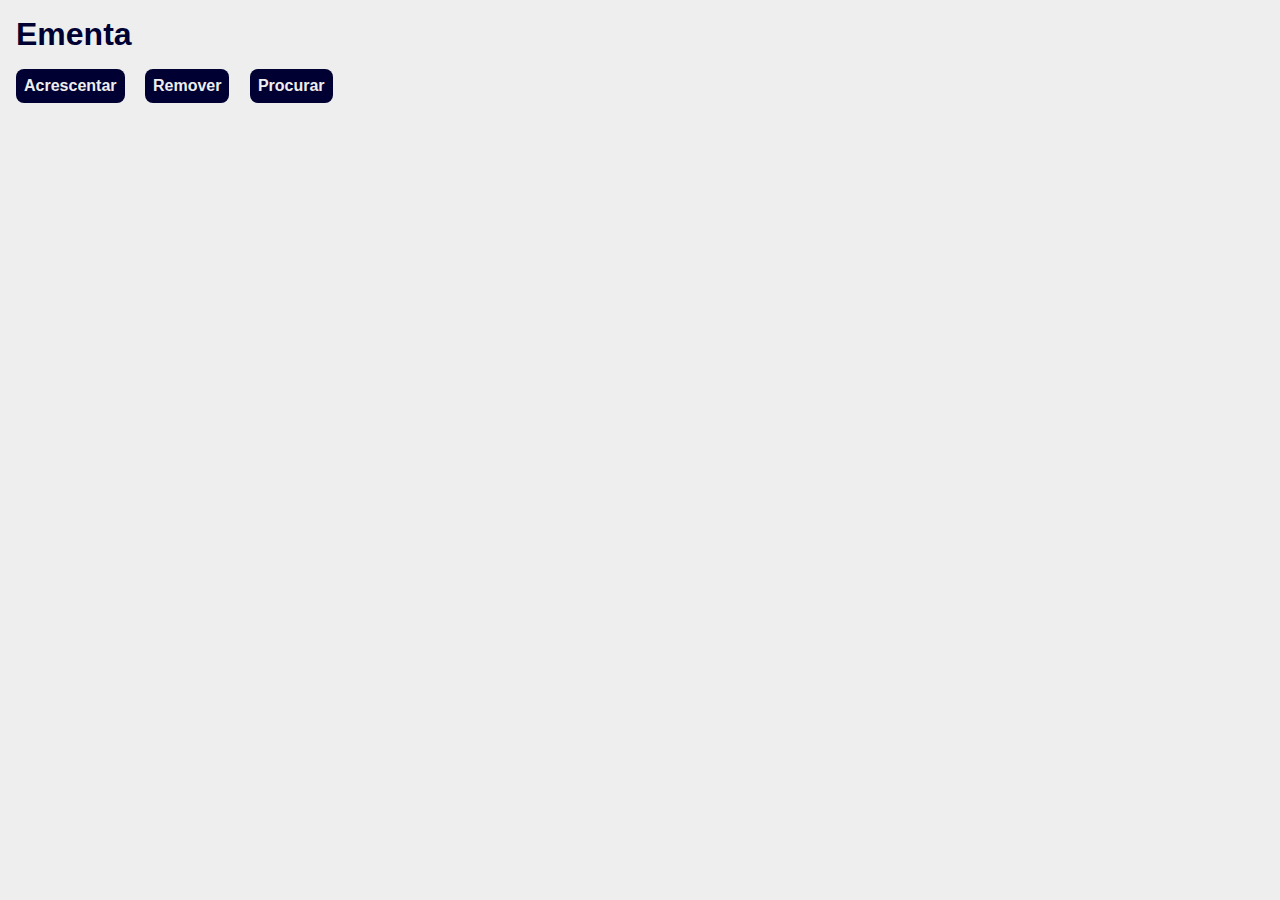
<file: Lab04/www/index.html>
﻿<!DOCTYPE html>
<html lang="pt">
    <head>
        <meta charset="UTF-8" />
        <meta name="viewport" content="width=device-width, initial-scale=1.0" />
        <title>Ementa</title>
        <script src="./scripts/lab04.js"></script>
        <link rel="stylesheet" href="./styles/styles.css" />
    </head>

    <body onload="Menu.show();">
        <h1>Ementa</h1>
        <nav>
            <a class="link" href="javascript: Menu.add();">Acrescentar</a>
            <a class="link" href="javascript: Menu.remove();">Remover</a>
            <a class="link" href="javascript: Menu.search();">Procurar</a>
        </nav>
        <div id="products"></div>
    </body>
</html>
</file>
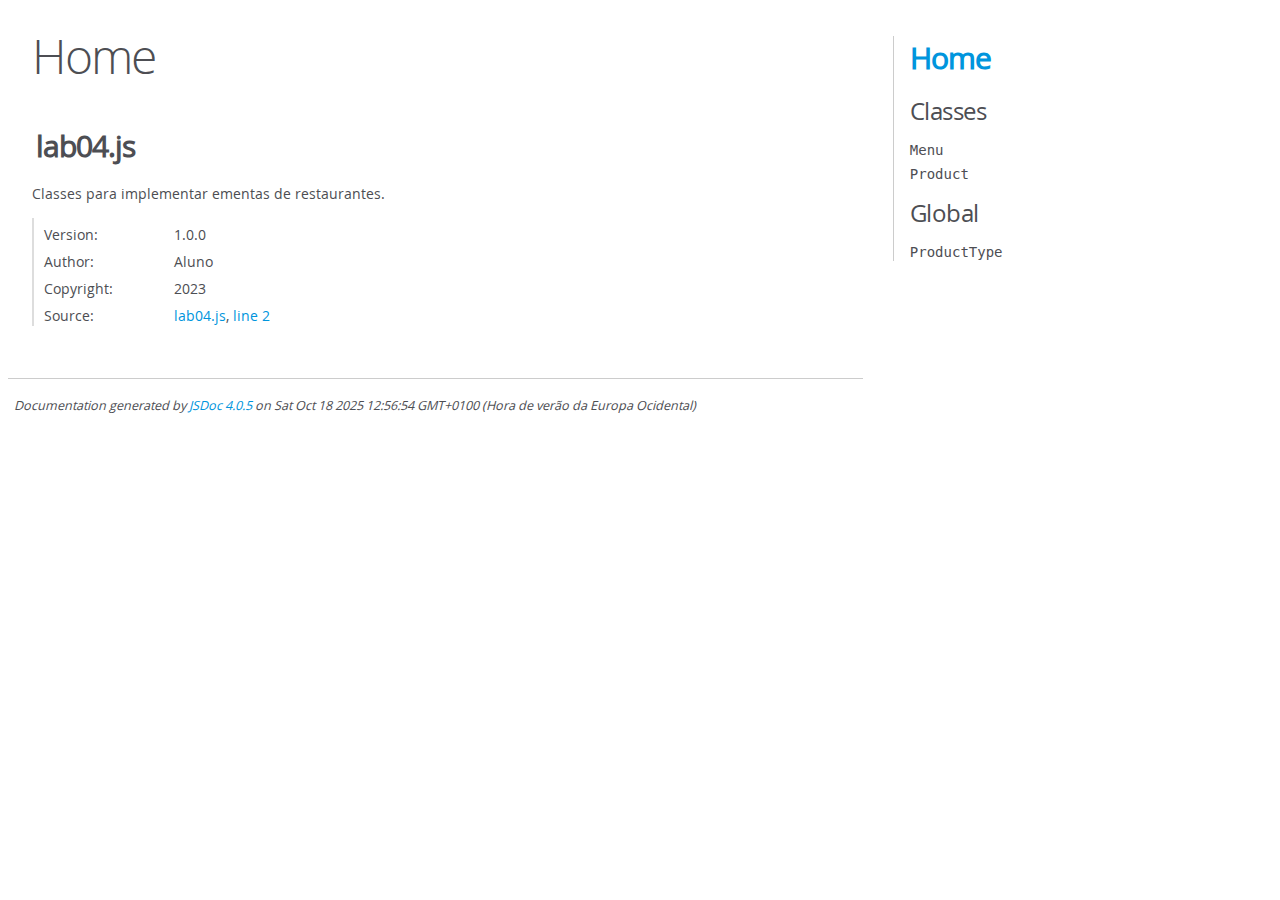
<file: Lab04/www/scripts/jsdoc/index.html>
<!DOCTYPE html>
<html lang="en">
<head>
    <meta charset="utf-8">
    <title>JSDoc: Home</title>

    <script src="scripts/prettify/prettify.js"> </script>
    <script src="scripts/prettify/lang-css.js"> </script>
    <!--[if lt IE 9]>
      <script src="//html5shiv.googlecode.com/svn/trunk/html5.js"></script>
    <![endif]-->
    <link type="text/css" rel="stylesheet" href="styles/prettify-tomorrow.css">
    <link type="text/css" rel="stylesheet" href="styles/jsdoc-default.css">
</head>

<body>

<div id="main">

    <h1 class="page-title">Home</h1>

    



    


    <h3> </h3>










    












<section>

<header>
    
        <h2>lab04.js</h2>
        
    
</header>

<article>
    <div class="container-overview">
    
        
            <div class="description">Classes para implementar ementas de restaurantes.</div>
        

        


<dl class="details">

    
    <dt class="tag-version">Version:</dt>
    <dd class="tag-version"><ul class="dummy"><li>1.0.0</li></ul></dd>
    

    

    

    

    

    

    

    

    
    <dt class="tag-author">Author:</dt>
    <dd class="tag-author">
        <ul>
            <li>Aluno</li>
        </ul>
    </dd>
    

    
    <dt class="tag-copyright">Copyright:</dt>
    <dd class="tag-copyright"><ul class="dummy"><li>2023</li></ul></dd>
    

    

    

    
    <dt class="tag-source">Source:</dt>
    <dd class="tag-source"><ul class="dummy"><li>
        <a href="lab04.js.html">lab04.js</a>, <a href="lab04.js.html#line2">line 2</a>
    </li></ul></dd>
    

    

    

    
</dl>


        
    
    </div>

    

    

    

    

    

    

    

    

    

    
</article>

</section>




</div>

<nav>
    <h2><a href="index.html">Home</a></h2><h3>Classes</h3><ul><li><a href="Menu.html">Menu</a></li><li><a href="Product.html">Product</a></li></ul><h3>Global</h3><ul><li><a href="global.html#ProductType">ProductType</a></li></ul>
</nav>

<br class="clear">

<footer>
    Documentation generated by <a href="https://github.com/jsdoc/jsdoc">JSDoc 4.0.5</a> on Sat Oct 18 2025 12:56:54 GMT+0100 (Hora de verão da Europa Ocidental)
</footer>

<script> prettyPrint(); </script>
<script src="scripts/linenumber.js"> </script>
</body>
</html>
</file>
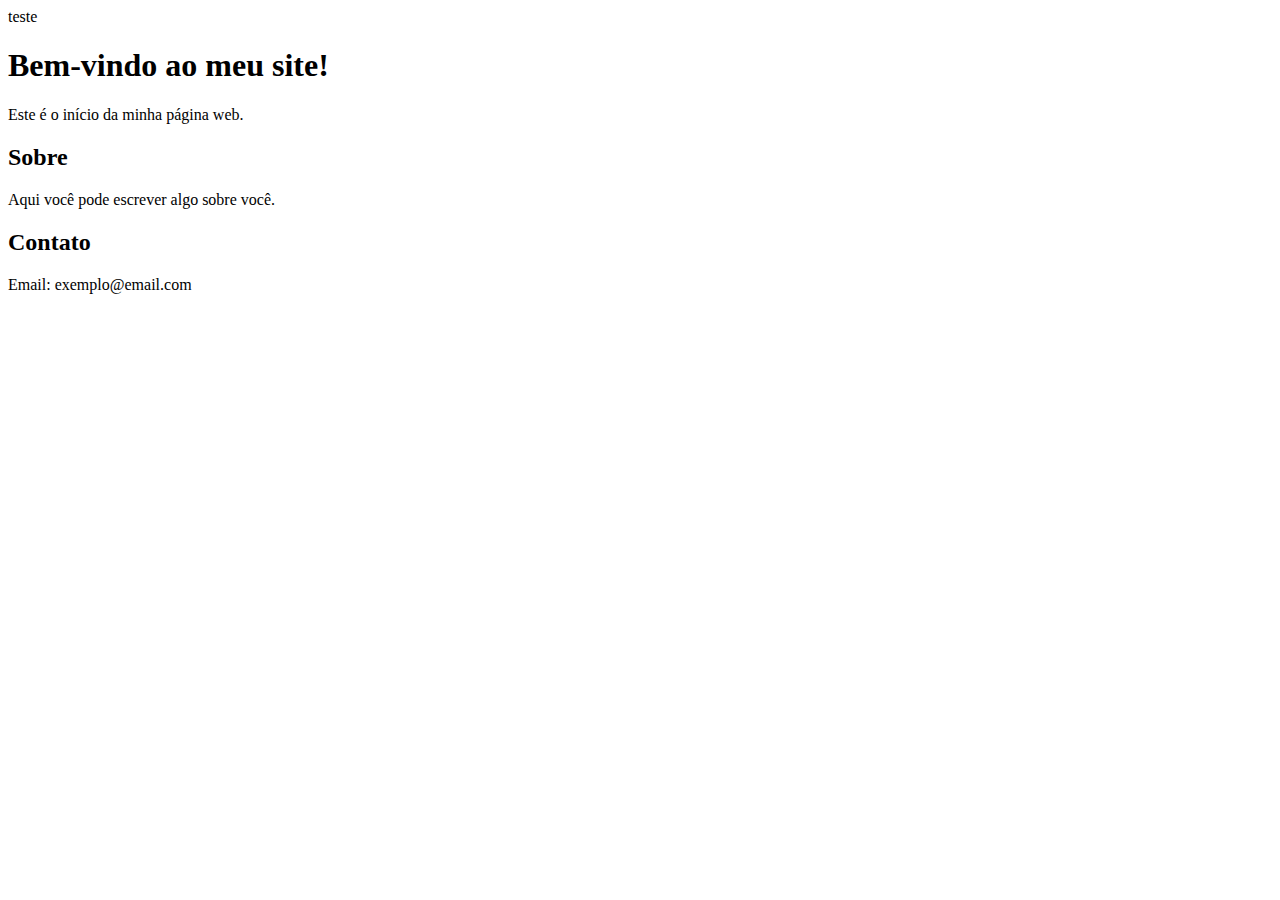
<file: Flores/main.html>
<!DOCTYPE html>
<html lang="pt-BR">
<head>
    <meta charset="UTF-8">
    <title>Flores</title>
    <header>teste</header>
</head>
<body>
    <h1>Bem-vindo ao meu site!</h1>
    <p>Este é o início da minha página web.</p>

    <h2>Sobre</h2>
    <p>Aqui você pode escrever algo sobre você.</p>

    <h2>Contato</h2>
    <p>Email: exemplo@email.com</p>
</body>
</html>
</file>
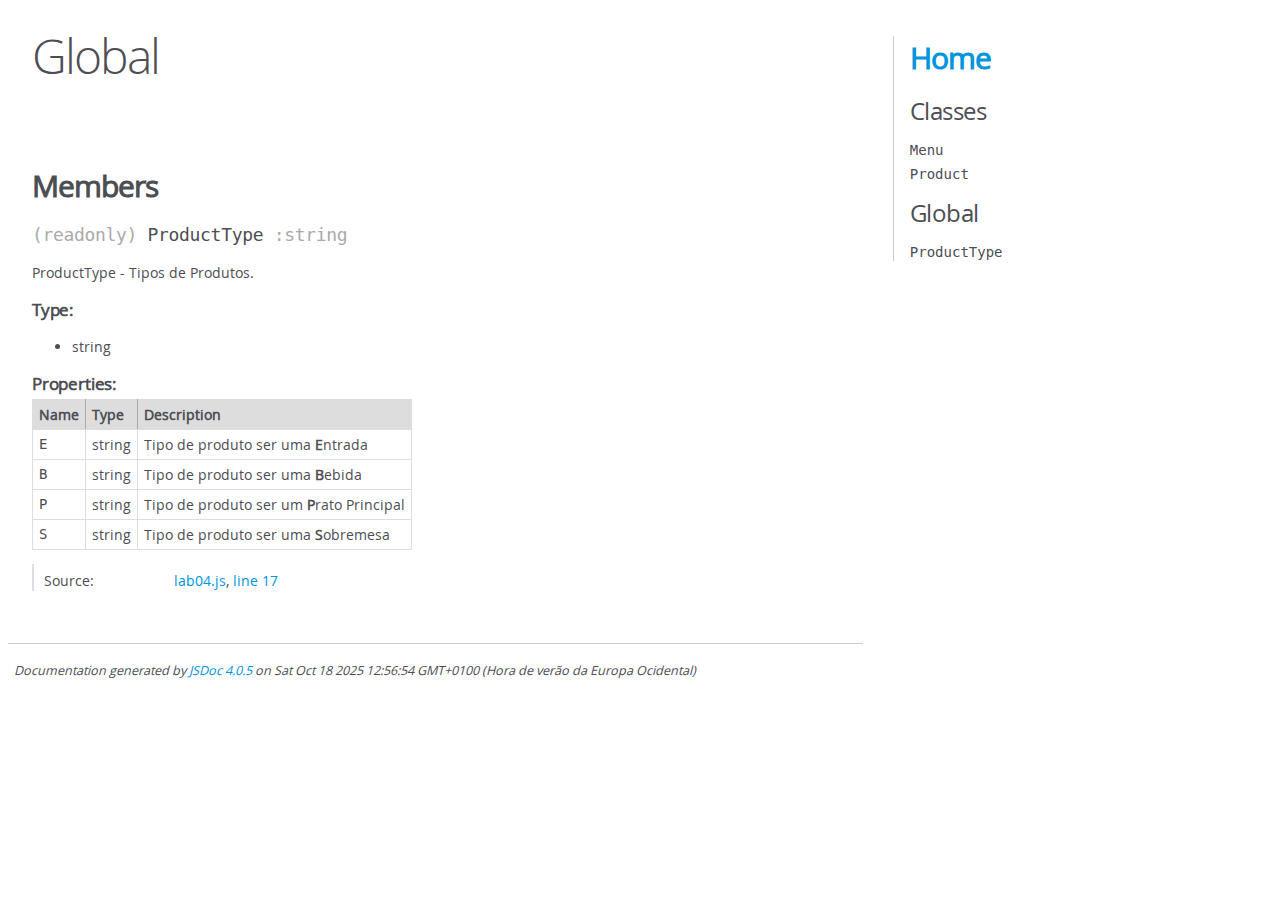
<file: Lab04/www/scripts/jsdoc/global.html>
<!DOCTYPE html>
<html lang="en">
<head>
    <meta charset="utf-8">
    <title>JSDoc: Global</title>

    <script src="scripts/prettify/prettify.js"> </script>
    <script src="scripts/prettify/lang-css.js"> </script>
    <!--[if lt IE 9]>
      <script src="//html5shiv.googlecode.com/svn/trunk/html5.js"></script>
    <![endif]-->
    <link type="text/css" rel="stylesheet" href="styles/prettify-tomorrow.css">
    <link type="text/css" rel="stylesheet" href="styles/jsdoc-default.css">
</head>

<body>

<div id="main">

    <h1 class="page-title">Global</h1>

    




<section>

<header>
    
        <h2></h2>
        
    
</header>

<article>
    <div class="container-overview">
    
        

        


<dl class="details">

    

    

    

    

    

    

    

    

    

    

    

    

    

    

    

    
</dl>


        
    
    </div>

    

    

    

    

    

    

    
        <h3 class="subsection-title">Members</h3>

        
            
<h4 class="name" id="ProductType"><span class="type-signature">(readonly) </span>ProductType<span class="type-signature"> :string</span></h4>




<div class="description">
    ProductType - Tipos de Produtos.
</div>



    <h5>Type:</h5>
    <ul>
        <li>
            
<span class="param-type">string</span>


        </li>
    </ul>





    <h5 class="subsection-title">Properties:</h5>

    

<table class="props">
    <thead>
    <tr>
        
        <th>Name</th>
        

        <th>Type</th>

        

        

        <th class="last">Description</th>
    </tr>
    </thead>

    <tbody>
    

        <tr>
            
                <td class="name"><code>E</code></td>
            

            <td class="type">
            
                
<span class="param-type">string</span>


            
            </td>

            

            

            <td class="description last">Tipo de produto ser uma <b>E</b>ntrada</td>
        </tr>

    

        <tr>
            
                <td class="name"><code>B</code></td>
            

            <td class="type">
            
                
<span class="param-type">string</span>


            
            </td>

            

            

            <td class="description last">Tipo de produto ser uma <b>B</b>ebida</td>
        </tr>

    

        <tr>
            
                <td class="name"><code>P</code></td>
            

            <td class="type">
            
                
<span class="param-type">string</span>


            
            </td>

            

            

            <td class="description last">Tipo de produto ser um <b>P</b>rato Principal</td>
        </tr>

    

        <tr>
            
                <td class="name"><code>S</code></td>
            

            <td class="type">
            
                
<span class="param-type">string</span>


            
            </td>

            

            

            <td class="description last">Tipo de produto ser uma <b>S</b>obremesa</td>
        </tr>

    
    </tbody>
</table>




<dl class="details">

    

    

    

    

    

    

    

    

    

    

    

    

    
    <dt class="tag-source">Source:</dt>
    <dd class="tag-source"><ul class="dummy"><li>
        <a href="lab04.js.html">lab04.js</a>, <a href="lab04.js.html#line17">line 17</a>
    </li></ul></dd>
    

    

    

    
</dl>






        
    

    

    

    
</article>

</section>




</div>

<nav>
    <h2><a href="index.html">Home</a></h2><h3>Classes</h3><ul><li><a href="Menu.html">Menu</a></li><li><a href="Product.html">Product</a></li></ul><h3>Global</h3><ul><li><a href="global.html#ProductType">ProductType</a></li></ul>
</nav>

<br class="clear">

<footer>
    Documentation generated by <a href="https://github.com/jsdoc/jsdoc">JSDoc 4.0.5</a> on Sat Oct 18 2025 12:56:54 GMT+0100 (Hora de verão da Europa Ocidental)
</footer>

<script> prettyPrint(); </script>
<script src="scripts/linenumber.js"> </script>
</body>
</html>
</file>
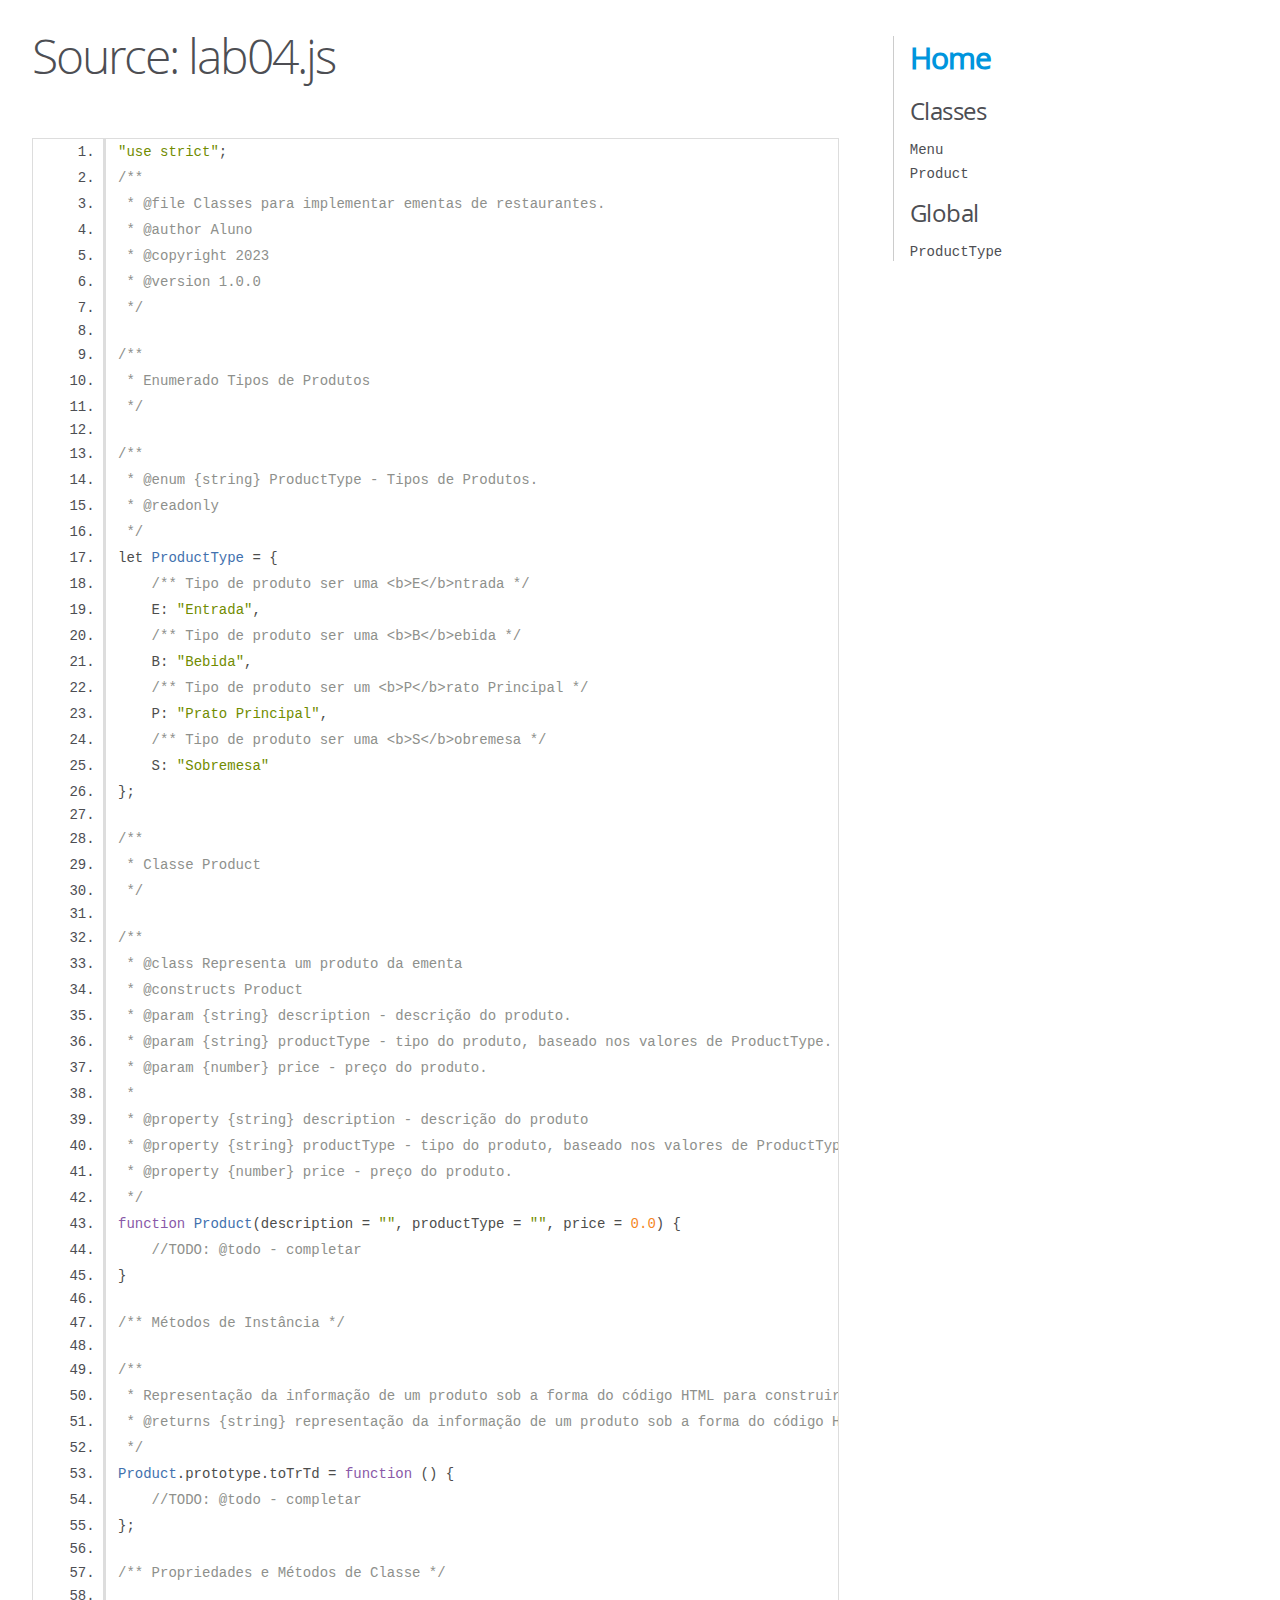
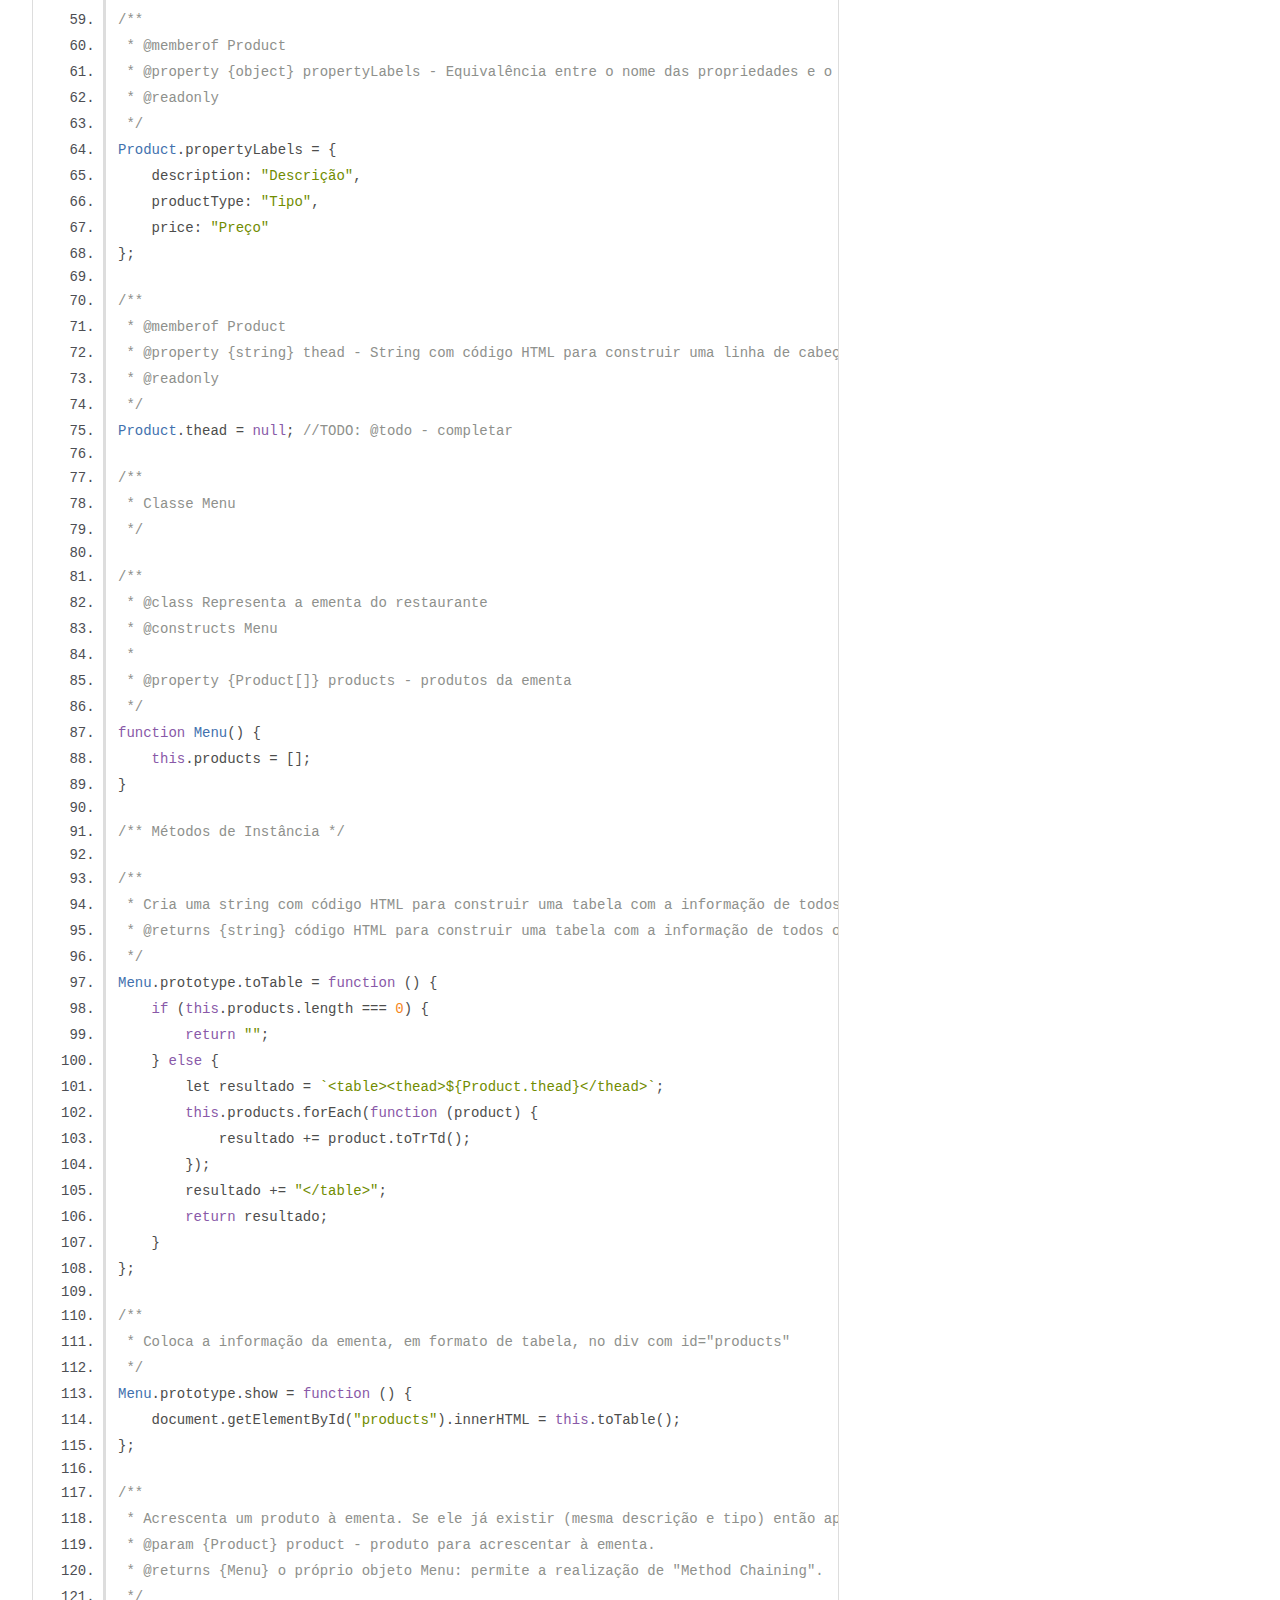
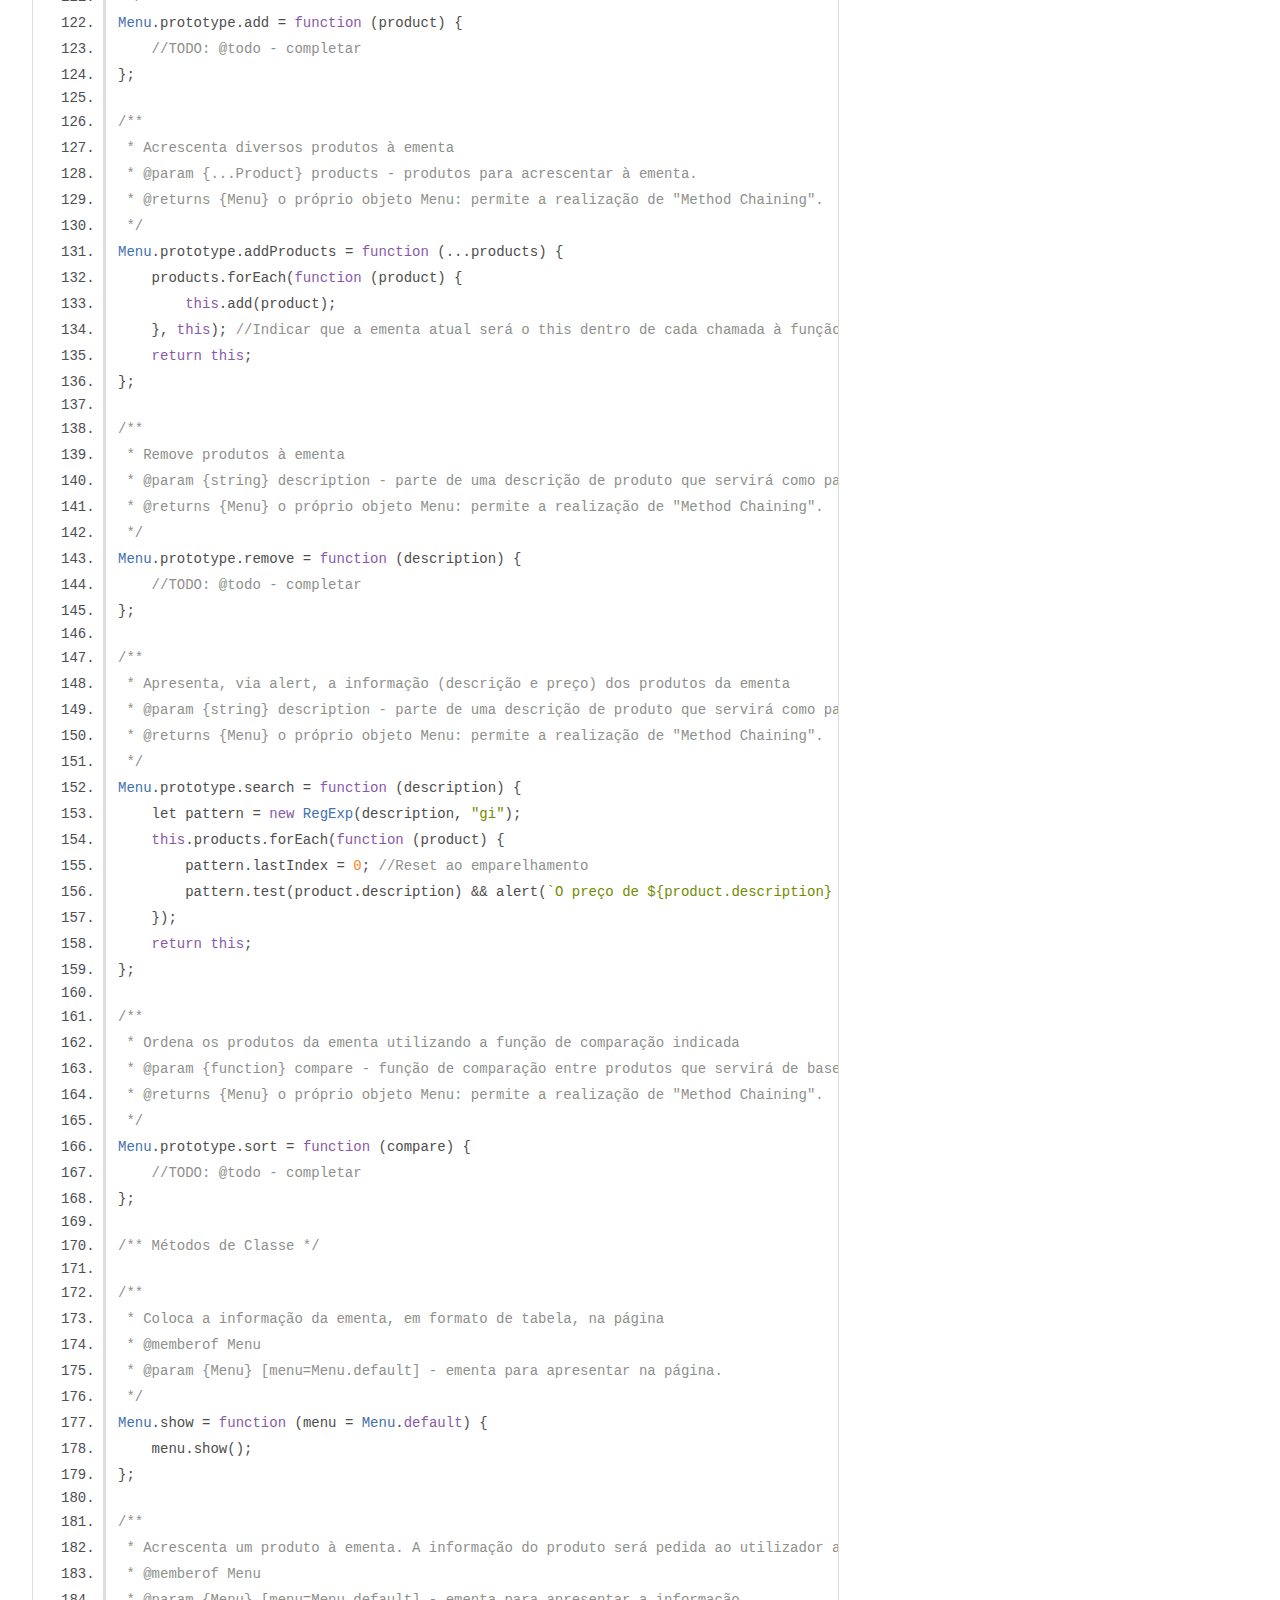
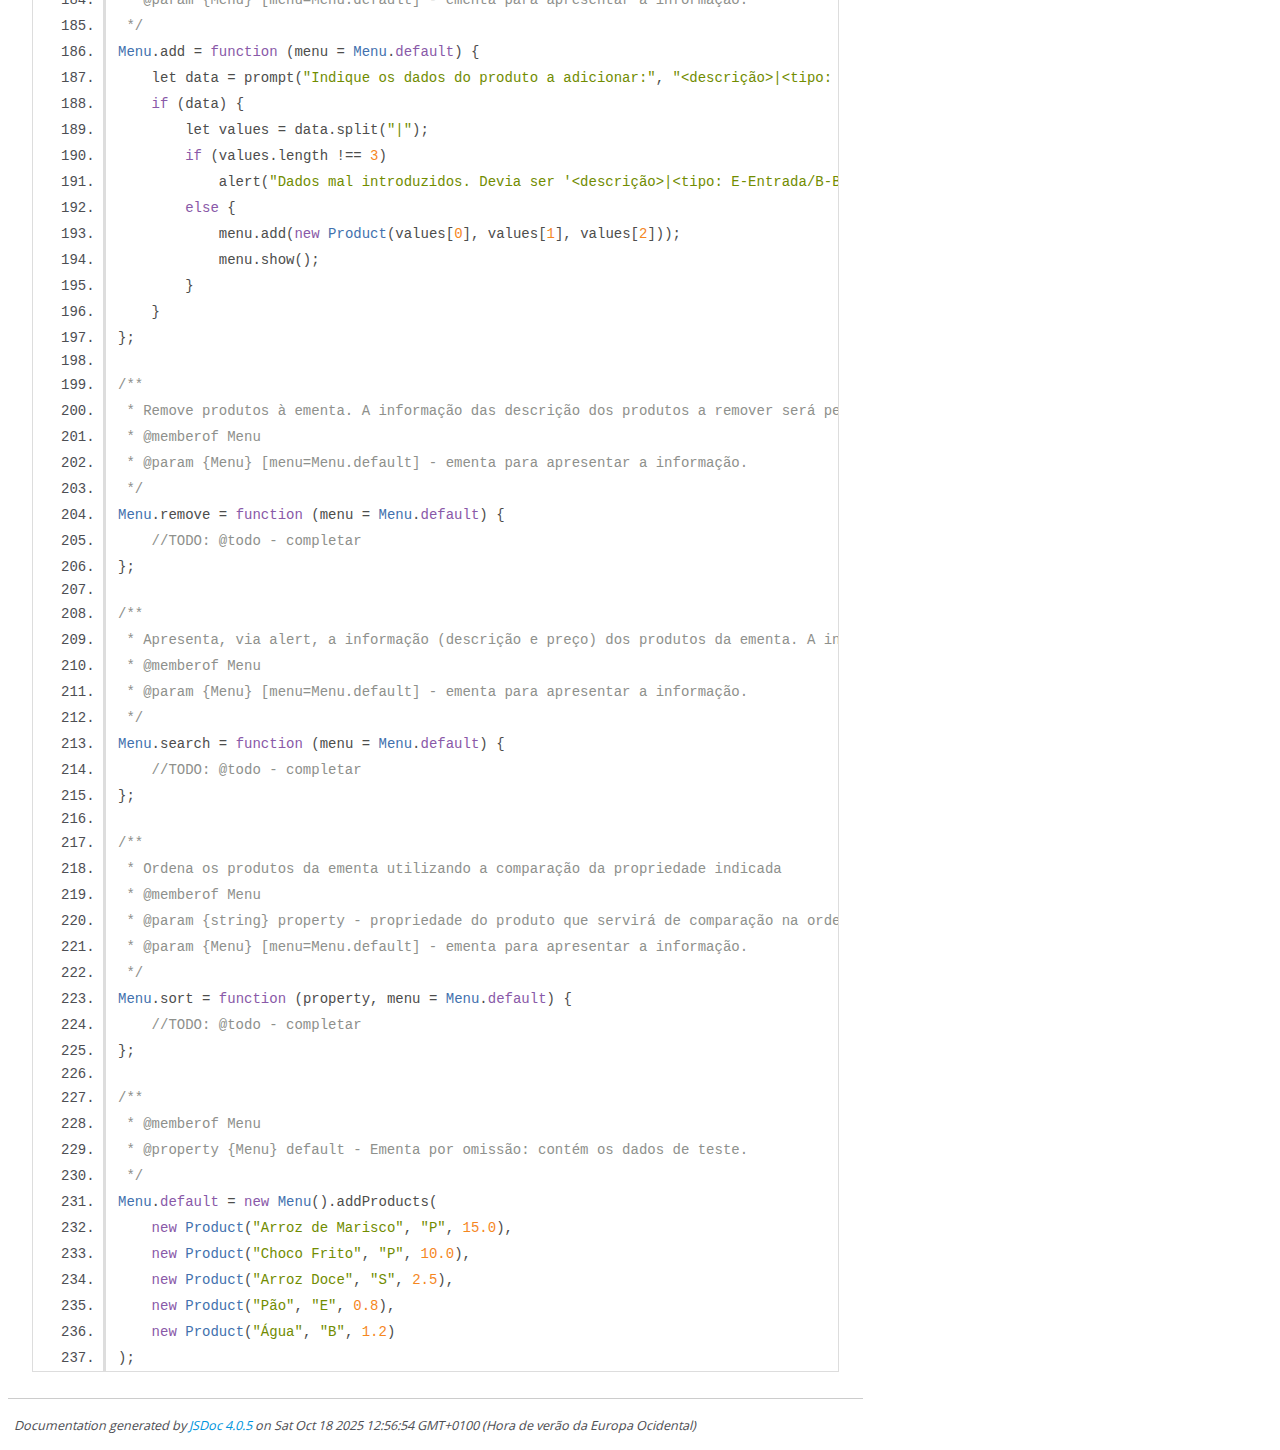
<file: Lab04/www/scripts/jsdoc/lab04.js.html>
<!DOCTYPE html>
<html lang="en">
<head>
    <meta charset="utf-8">
    <title>JSDoc: Source: lab04.js</title>

    <script src="scripts/prettify/prettify.js"> </script>
    <script src="scripts/prettify/lang-css.js"> </script>
    <!--[if lt IE 9]>
      <script src="//html5shiv.googlecode.com/svn/trunk/html5.js"></script>
    <![endif]-->
    <link type="text/css" rel="stylesheet" href="styles/prettify-tomorrow.css">
    <link type="text/css" rel="stylesheet" href="styles/jsdoc-default.css">
</head>

<body>

<div id="main">

    <h1 class="page-title">Source: lab04.js</h1>

    



    
    <section>
        <article>
            <pre class="prettyprint source linenums"><code>﻿"use strict";
/**
 * @file Classes para implementar ementas de restaurantes.
 * @author Aluno
 * @copyright 2023
 * @version 1.0.0
 */

/**
 * Enumerado Tipos de Produtos
 */

/**
 * @enum {string} ProductType - Tipos de Produtos.
 * @readonly
 */
let ProductType = {
    /** Tipo de produto ser uma &lt;b>E&lt;/b>ntrada */
    E: "Entrada",
    /** Tipo de produto ser uma &lt;b>B&lt;/b>ebida */
    B: "Bebida",
    /** Tipo de produto ser um &lt;b>P&lt;/b>rato Principal */
    P: "Prato Principal",
    /** Tipo de produto ser uma &lt;b>S&lt;/b>obremesa */
    S: "Sobremesa"
};

/**
 * Classe Product
 */

/**
 * @class Representa um produto da ementa
 * @constructs Product
 * @param {string} description - descrição do produto.
 * @param {string} productType - tipo do produto, baseado nos valores de ProductType.
 * @param {number} price - preço do produto.
 *
 * @property {string} description - descrição do produto
 * @property {string} productType - tipo do produto, baseado nos valores de ProductType.
 * @property {number} price - preço do produto.
 */
function Product(description = "", productType = "", price = 0.0) {
    //TODO: @todo - completar
}

/** Métodos de Instância */

/**
 * Representação da informação de um produto sob a forma do código HTML para construir uma linha de tabela
 * @returns {string} representação da informação de um produto sob a forma do código HTML para construir uma linha de tabela.
 */
Product.prototype.toTrTd = function () {
    //TODO: @todo - completar
};

/** Propriedades e Métodos de Classe */

/**
 * @memberof Product
 * @property {object} propertyLabels - Equivalência entre o nome das propriedades e o descritivo em português
 * @readonly
 */
Product.propertyLabels = {
    description: "Descrição",
    productType: "Tipo",
    price: "Preço"
};

/**
 * @memberof Product
 * @property {string} thead - String com código HTML para construir uma linha de cabeçalho de tabela com a informação dos produtos (será acedida como "propriedade de classe").
 * @readonly
 */
Product.thead = null; //TODO: @todo - completar

/**
 * Classe Menu
 */

/**
 * @class Representa a ementa do restaurante
 * @constructs Menu
 *
 * @property {Product[]} products - produtos da ementa
 */
function Menu() {
    this.products = [];
}

/** Métodos de Instância */

/**
 * Cria uma string com código HTML para construir uma tabela com a informação de todos os produtos
 * @returns {string} código HTML para construir uma tabela com a informação de todos os produtos da ementa.
 */
Menu.prototype.toTable = function () {
    if (this.products.length === 0) {
        return "";
    } else {
        let resultado = `&lt;table>&lt;thead>${Product.thead}&lt;/thead>`;
        this.products.forEach(function (product) {
            resultado += product.toTrTd();
        });
        resultado += "&lt;/table>";
        return resultado;
    }
};

/**
 * Coloca a informação da ementa, em formato de tabela, no div com id="products"
 */
Menu.prototype.show = function () {
    document.getElementById("products").innerHTML = this.toTable();
};

/**
 * Acrescenta um produto à ementa. Se ele já existir (mesma descrição e tipo) então apenas atualiza o seu preço
 * @param {Product} product - produto para acrescentar à ementa.
 * @returns {Menu} o próprio objeto Menu: permite a realização de "Method Chaining".
 */
Menu.prototype.add = function (product) {
    //TODO: @todo - completar
};

/**
 * Acrescenta diversos produtos à ementa
 * @param {...Product} products - produtos para acrescentar à ementa.
 * @returns {Menu} o próprio objeto Menu: permite a realização de "Method Chaining".
 */
Menu.prototype.addProducts = function (...products) {
    products.forEach(function (product) {
        this.add(product);
    }, this); //Indicar que a ementa atual será o this dentro de cada chamada à função anterior
    return this;
};

/**
 * Remove produtos à ementa
 * @param {string} description - parte de uma descrição de produto que servirá como padrão para selecionar os produtos a remover.
 * @returns {Menu} o próprio objeto Menu: permite a realização de "Method Chaining".
 */
Menu.prototype.remove = function (description) {
    //TODO: @todo - completar
};

/**
 * Apresenta, via alert, a informação (descrição e preço) dos produtos da ementa
 * @param {string} description - parte de uma descrição de produto que servirá como padrão para selecionar os produtos a apresentar.
 * @returns {Menu} o próprio objeto Menu: permite a realização de "Method Chaining".
 */
Menu.prototype.search = function (description) {
    let pattern = new RegExp(description, "gi");
    this.products.forEach(function (product) {
        pattern.lastIndex = 0; //Reset ao emparelhamento
        pattern.test(product.description) &amp;&amp; alert(`O preço de ${product.description} é ${product.price}€`);
    });
    return this;
};

/**
 * Ordena os produtos da ementa utilizando a função de comparação indicada
 * @param {function} compare - função de comparação entre produtos que servirá de base para a ordenação.
 * @returns {Menu} o próprio objeto Menu: permite a realização de "Method Chaining".
 */
Menu.prototype.sort = function (compare) {
    //TODO: @todo - completar
};

/** Métodos de Classe */

/**
 * Coloca a informação da ementa, em formato de tabela, na página
 * @memberof Menu
 * @param {Menu} [menu=Menu.default] - ementa para apresentar na página.
 */
Menu.show = function (menu = Menu.default) {
    menu.show();
};

/**
 * Acrescenta um produto à ementa. A informação do produto será pedida ao utilizador através de "prompt"
 * @memberof Menu
 * @param {Menu} [menu=Menu.default] - ementa para apresentar a informação.
 */
Menu.add = function (menu = Menu.default) {
    let data = prompt("Indique os dados do produto a adicionar:", "&lt;descrição>|&lt;tipo: E-Entrada/B-Bebida/P-Product Principal/S-Sobremesa>|&lt;preço>");
    if (data) {
        let values = data.split("|");
        if (values.length !== 3)
            alert("Dados mal introduzidos. Devia ser '&lt;descrição>|&lt;tipo: E-Entrada/B-Bebida/P-Prato Principal/S-Sobremesa>|&lt;preço>'!");
        else {
            menu.add(new Product(values[0], values[1], values[2]));
            menu.show();
        }
    }
};

/**
 * Remove produtos à ementa. A informação das descrição dos produtos a remover será pedida ao utilizador através de "prompt"
 * @memberof Menu
 * @param {Menu} [menu=Menu.default] - ementa para apresentar a informação.
 */
Menu.remove = function (menu = Menu.default) {
    //TODO: @todo - completar
};

/**
 * Apresenta, via alert, a informação (descrição e preço) dos produtos da ementa. A informação das descrições dos produtos a apresentar será pedida ao utilizador através de "prompt"
 * @memberof Menu
 * @param {Menu} [menu=Menu.default] - ementa para apresentar a informação.
 */
Menu.search = function (menu = Menu.default) {
    //TODO: @todo - completar
};

/**
 * Ordena os produtos da ementa utilizando a comparação da propriedade indicada
 * @memberof Menu
 * @param {string} property - propriedade do produto que servirá de comparação na ordenação.
 * @param {Menu} [menu=Menu.default] - ementa para apresentar a informação.
 */
Menu.sort = function (property, menu = Menu.default) {
    //TODO: @todo - completar
};

/**
 * @memberof Menu
 * @property {Menu} default - Ementa por omissão: contém os dados de teste.
 */
Menu.default = new Menu().addProducts(
    new Product("Arroz de Marisco", "P", 15.0),
    new Product("Choco Frito", "P", 10.0),
    new Product("Arroz Doce", "S", 2.5),
    new Product("Pão", "E", 0.8),
    new Product("Água", "B", 1.2)
);
</code></pre>
        </article>
    </section>




</div>

<nav>
    <h2><a href="index.html">Home</a></h2><h3>Classes</h3><ul><li><a href="Menu.html">Menu</a></li><li><a href="Product.html">Product</a></li></ul><h3>Global</h3><ul><li><a href="global.html#ProductType">ProductType</a></li></ul>
</nav>

<br class="clear">

<footer>
    Documentation generated by <a href="https://github.com/jsdoc/jsdoc">JSDoc 4.0.5</a> on Sat Oct 18 2025 12:56:54 GMT+0100 (Hora de verão da Europa Ocidental)
</footer>

<script> prettyPrint(); </script>
<script src="scripts/linenumber.js"> </script>
</body>
</html>
</file>
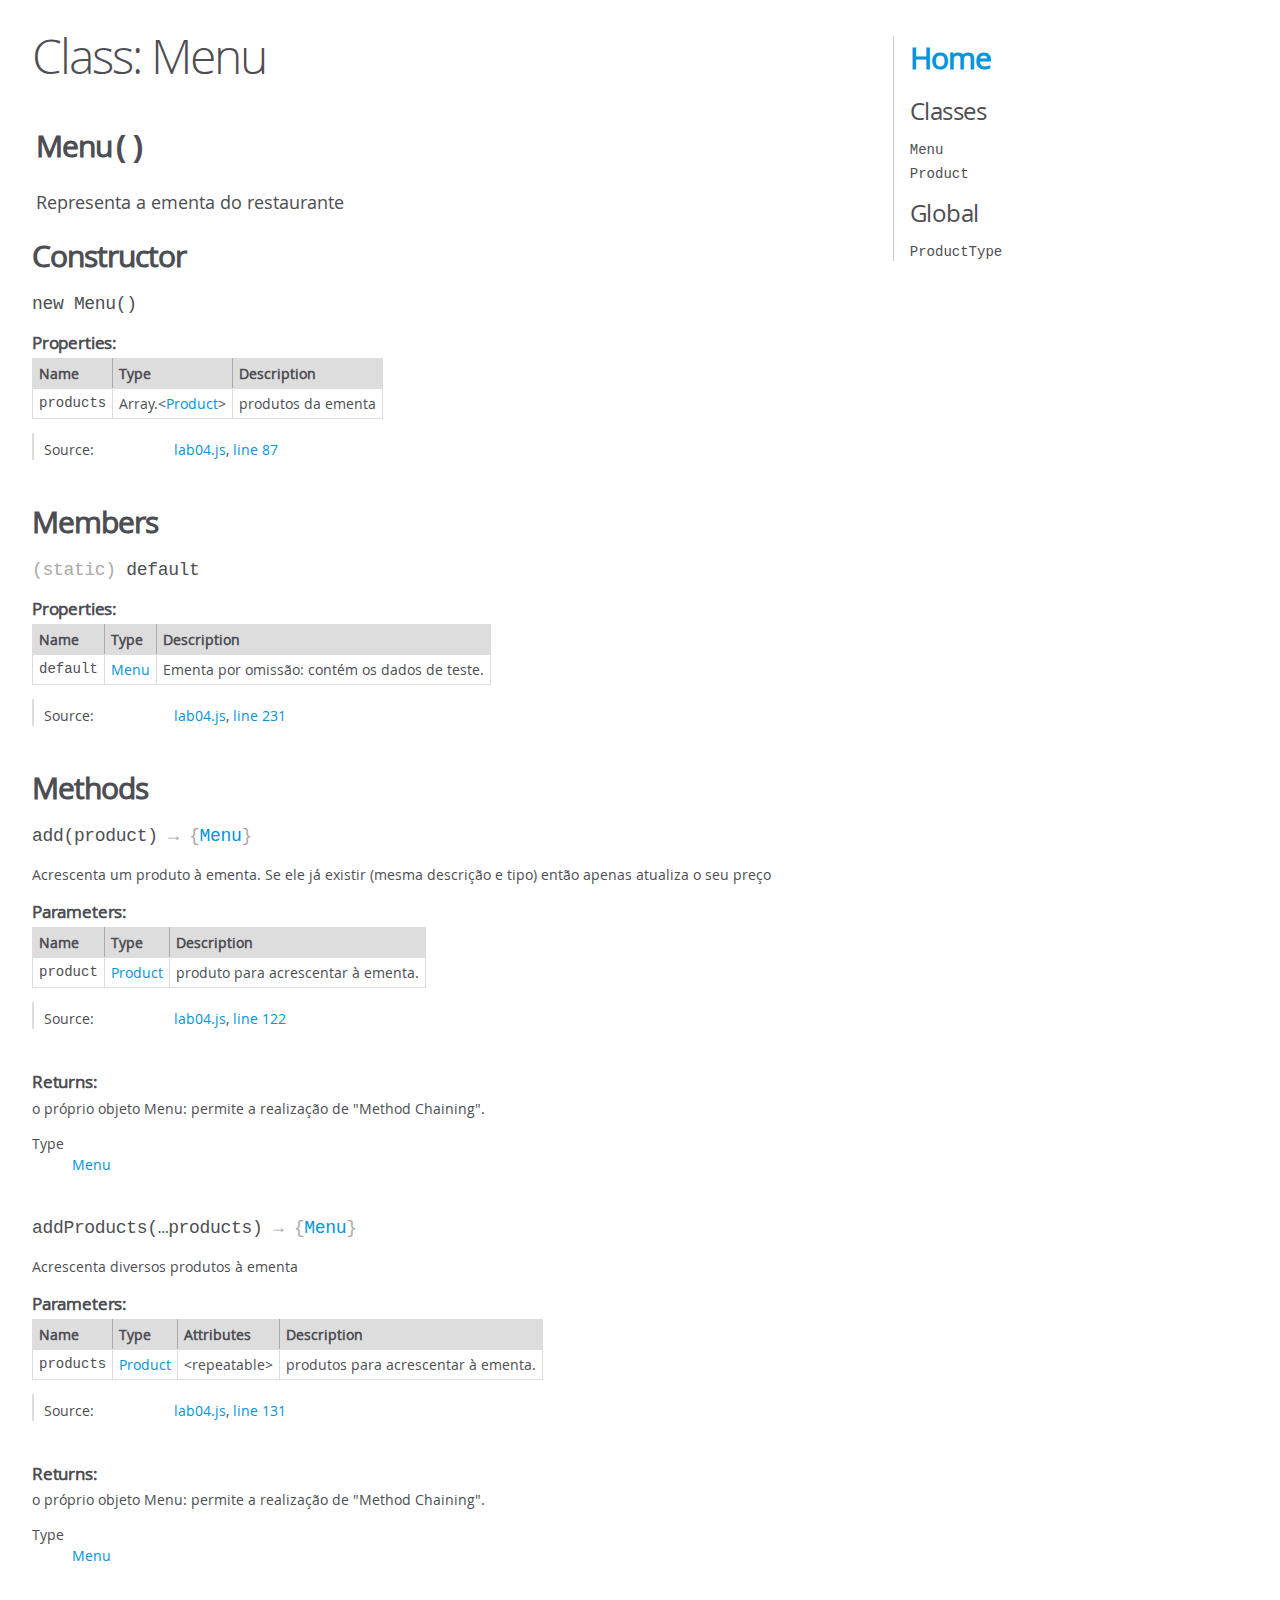
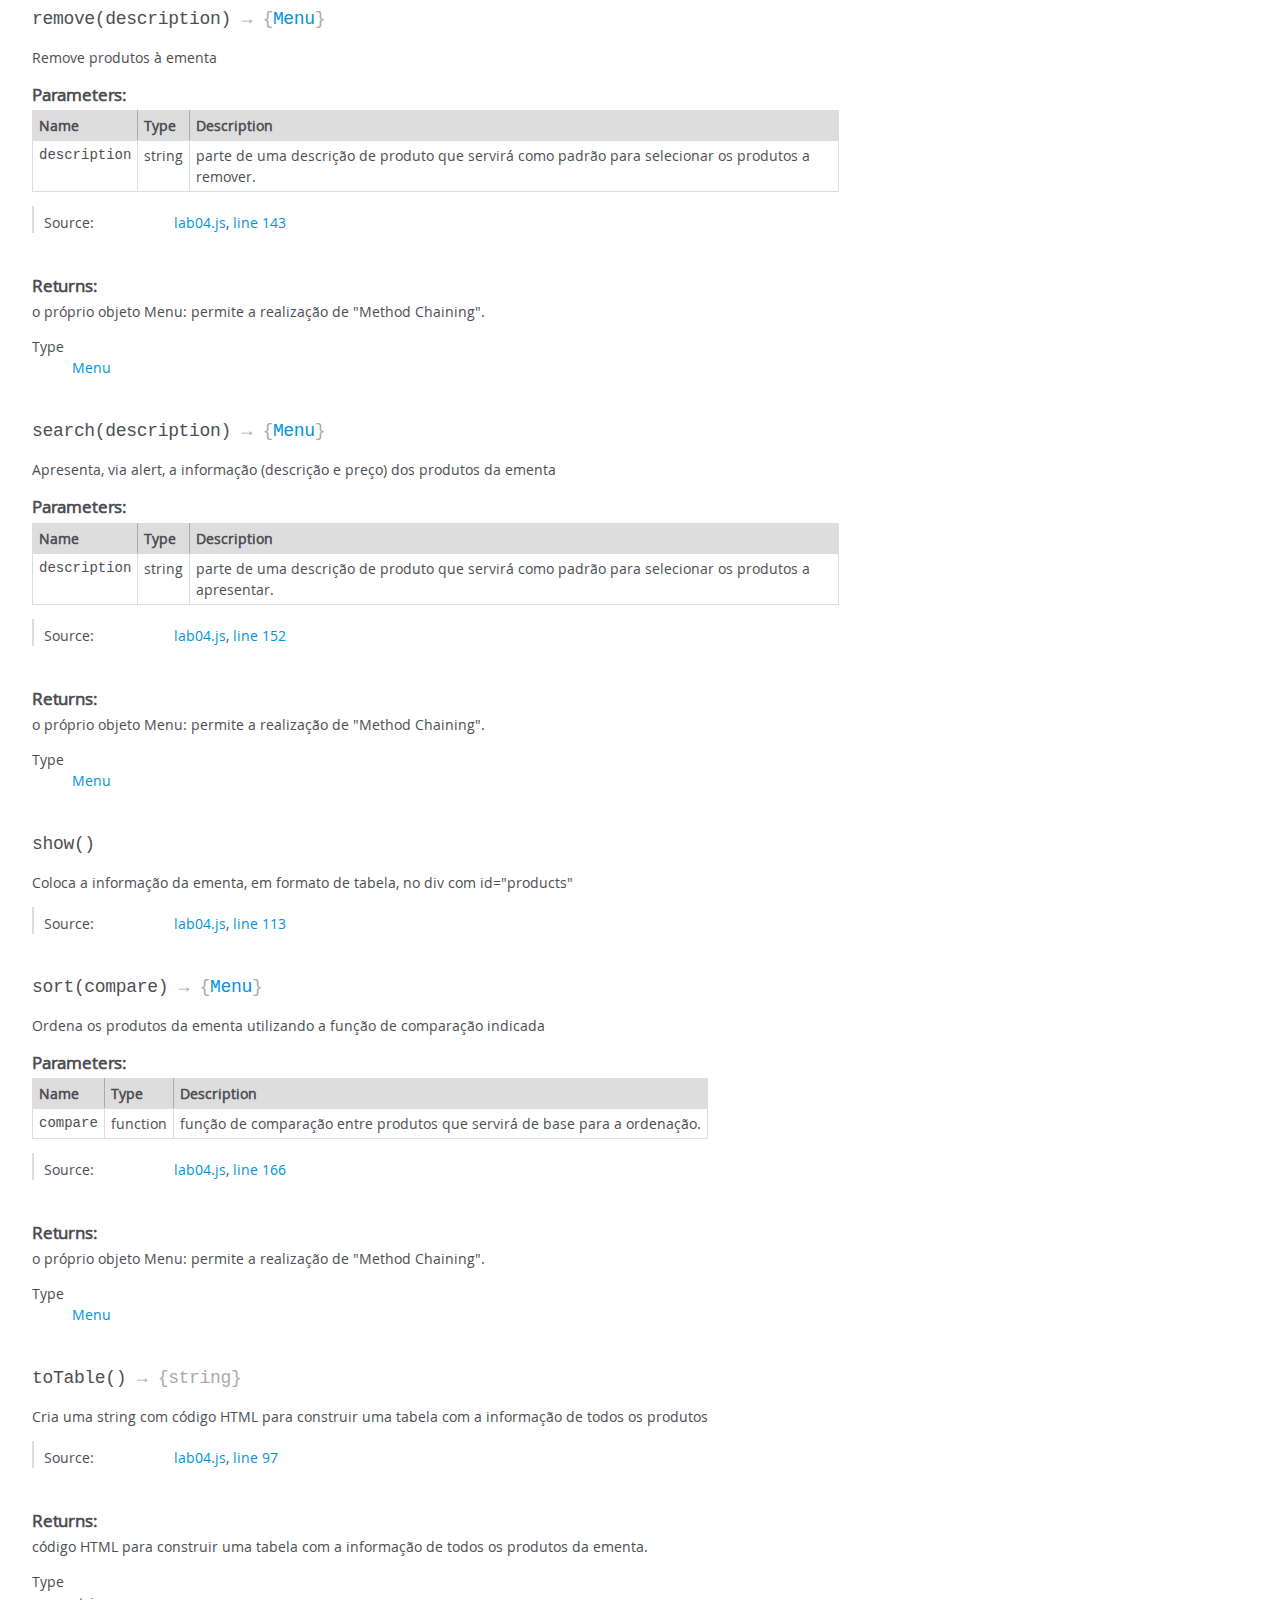
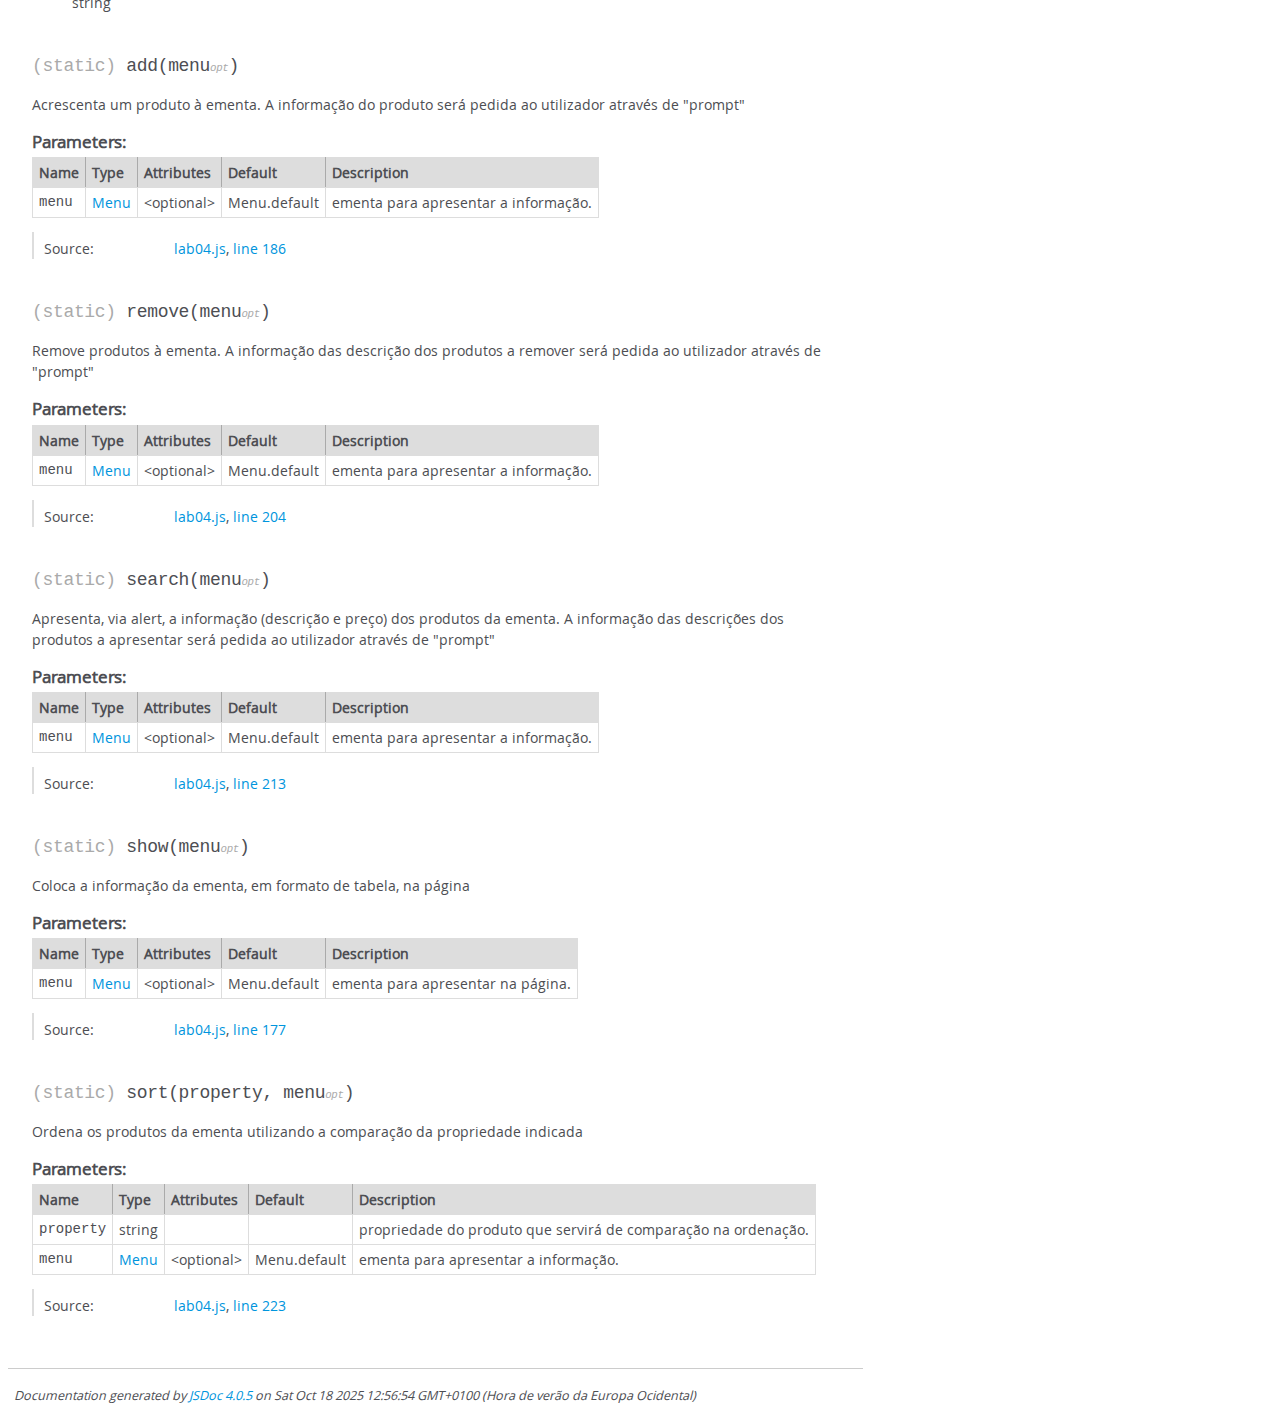
<file: Lab04/www/scripts/jsdoc/Menu.html>
<!DOCTYPE html>
<html lang="en">
<head>
    <meta charset="utf-8">
    <title>JSDoc: Class: Menu</title>

    <script src="scripts/prettify/prettify.js"> </script>
    <script src="scripts/prettify/lang-css.js"> </script>
    <!--[if lt IE 9]>
      <script src="//html5shiv.googlecode.com/svn/trunk/html5.js"></script>
    <![endif]-->
    <link type="text/css" rel="stylesheet" href="styles/prettify-tomorrow.css">
    <link type="text/css" rel="stylesheet" href="styles/jsdoc-default.css">
</head>

<body>

<div id="main">

    <h1 class="page-title">Class: Menu</h1>

    




<section>

<header>
    
        <h2><span class="attribs"><span class="type-signature"></span></span>Menu<span class="signature">()</span><span class="type-signature"></span></h2>
        
            <div class="class-description">Representa a ementa do restaurante</div>
        
    
</header>

<article>
    <div class="container-overview">
    
        

    
    <h2>Constructor</h2>
    

    
    <h4 class="name" id="Menu"><span class="type-signature"></span>new Menu<span class="signature">()</span><span class="type-signature"></span></h4>
    

    















    <h5 class="subsection-title">Properties:</h5>

    

<table class="props">
    <thead>
    <tr>
        
        <th>Name</th>
        

        <th>Type</th>

        

        

        <th class="last">Description</th>
    </tr>
    </thead>

    <tbody>
    

        <tr>
            
                <td class="name"><code>products</code></td>
            

            <td class="type">
            
                
<span class="param-type">Array.&lt;<a href="Product.html">Product</a>></span>


            
            </td>

            

            

            <td class="description last">produtos da ementa</td>
        </tr>

    
    </tbody>
</table>




<dl class="details">

    

    

    

    

    

    

    

    

    

    

    

    

    
    <dt class="tag-source">Source:</dt>
    <dd class="tag-source"><ul class="dummy"><li>
        <a href="lab04.js.html">lab04.js</a>, <a href="lab04.js.html#line87">line 87</a>
    </li></ul></dd>
    

    

    

    
</dl>




















    
    </div>

    

    

    

    

    

    

    
        <h3 class="subsection-title">Members</h3>

        
            
<h4 class="name" id=".default"><span class="type-signature">(static) </span>default<span class="type-signature"></span></h4>










    <h5 class="subsection-title">Properties:</h5>

    

<table class="props">
    <thead>
    <tr>
        
        <th>Name</th>
        

        <th>Type</th>

        

        

        <th class="last">Description</th>
    </tr>
    </thead>

    <tbody>
    

        <tr>
            
                <td class="name"><code>default</code></td>
            

            <td class="type">
            
                
<span class="param-type"><a href="Menu.html">Menu</a></span>


            
            </td>

            

            

            <td class="description last">Ementa por omissão: contém os dados de teste.</td>
        </tr>

    
    </tbody>
</table>




<dl class="details">

    

    

    

    

    

    

    

    

    

    

    

    

    
    <dt class="tag-source">Source:</dt>
    <dd class="tag-source"><ul class="dummy"><li>
        <a href="lab04.js.html">lab04.js</a>, <a href="lab04.js.html#line231">line 231</a>
    </li></ul></dd>
    

    

    

    
</dl>






        
    

    
        <h3 class="subsection-title">Methods</h3>

        
            

    

    
    <h4 class="name" id="add"><span class="type-signature"></span>add<span class="signature">(product)</span><span class="type-signature"> &rarr; {<a href="Menu.html">Menu</a>}</span></h4>
    

    



<div class="description">
    Acrescenta um produto à ementa. Se ele já existir (mesma descrição e tipo) então apenas atualiza o seu preço
</div>









    <h5>Parameters:</h5>
    

<table class="params">
    <thead>
    <tr>
        
        <th>Name</th>
        

        <th>Type</th>

        

        

        <th class="last">Description</th>
    </tr>
    </thead>

    <tbody>
    

        <tr>
            
                <td class="name"><code>product</code></td>
            

            <td class="type">
            
                
<span class="param-type"><a href="Product.html">Product</a></span>


            
            </td>

            

            

            <td class="description last">produto para acrescentar à ementa.</td>
        </tr>

    
    </tbody>
</table>






<dl class="details">

    

    

    

    

    

    

    

    

    

    

    

    

    
    <dt class="tag-source">Source:</dt>
    <dd class="tag-source"><ul class="dummy"><li>
        <a href="lab04.js.html">lab04.js</a>, <a href="lab04.js.html#line122">line 122</a>
    </li></ul></dd>
    

    

    

    
</dl>















<h5>Returns:</h5>

        
<div class="param-desc">
    o próprio objeto Menu: permite a realização de "Method Chaining".
</div>



<dl>
    <dt>
        Type
    </dt>
    <dd>
        
<span class="param-type"><a href="Menu.html">Menu</a></span>


    </dd>
</dl>

    





        
            

    

    
    <h4 class="name" id="addProducts"><span class="type-signature"></span>addProducts<span class="signature">(&hellip;products)</span><span class="type-signature"> &rarr; {<a href="Menu.html">Menu</a>}</span></h4>
    

    



<div class="description">
    Acrescenta diversos produtos à ementa
</div>









    <h5>Parameters:</h5>
    

<table class="params">
    <thead>
    <tr>
        
        <th>Name</th>
        

        <th>Type</th>

        
        <th>Attributes</th>
        

        

        <th class="last">Description</th>
    </tr>
    </thead>

    <tbody>
    

        <tr>
            
                <td class="name"><code>products</code></td>
            

            <td class="type">
            
                
<span class="param-type"><a href="Product.html">Product</a></span>


            
            </td>

            
                <td class="attributes">
                

                

                
                    &lt;repeatable><br>
                
                </td>
            

            

            <td class="description last">produtos para acrescentar à ementa.</td>
        </tr>

    
    </tbody>
</table>






<dl class="details">

    

    

    

    

    

    

    

    

    

    

    

    

    
    <dt class="tag-source">Source:</dt>
    <dd class="tag-source"><ul class="dummy"><li>
        <a href="lab04.js.html">lab04.js</a>, <a href="lab04.js.html#line131">line 131</a>
    </li></ul></dd>
    

    

    

    
</dl>















<h5>Returns:</h5>

        
<div class="param-desc">
    o próprio objeto Menu: permite a realização de "Method Chaining".
</div>



<dl>
    <dt>
        Type
    </dt>
    <dd>
        
<span class="param-type"><a href="Menu.html">Menu</a></span>


    </dd>
</dl>

    





        
            

    

    
    <h4 class="name" id="remove"><span class="type-signature"></span>remove<span class="signature">(description)</span><span class="type-signature"> &rarr; {<a href="Menu.html">Menu</a>}</span></h4>
    

    



<div class="description">
    Remove produtos à ementa
</div>









    <h5>Parameters:</h5>
    

<table class="params">
    <thead>
    <tr>
        
        <th>Name</th>
        

        <th>Type</th>

        

        

        <th class="last">Description</th>
    </tr>
    </thead>

    <tbody>
    

        <tr>
            
                <td class="name"><code>description</code></td>
            

            <td class="type">
            
                
<span class="param-type">string</span>


            
            </td>

            

            

            <td class="description last">parte de uma descrição de produto que servirá como padrão para selecionar os produtos a remover.</td>
        </tr>

    
    </tbody>
</table>






<dl class="details">

    

    

    

    

    

    

    

    

    

    

    

    

    
    <dt class="tag-source">Source:</dt>
    <dd class="tag-source"><ul class="dummy"><li>
        <a href="lab04.js.html">lab04.js</a>, <a href="lab04.js.html#line143">line 143</a>
    </li></ul></dd>
    

    

    

    
</dl>















<h5>Returns:</h5>

        
<div class="param-desc">
    o próprio objeto Menu: permite a realização de "Method Chaining".
</div>



<dl>
    <dt>
        Type
    </dt>
    <dd>
        
<span class="param-type"><a href="Menu.html">Menu</a></span>


    </dd>
</dl>

    





        
            

    

    
    <h4 class="name" id="search"><span class="type-signature"></span>search<span class="signature">(description)</span><span class="type-signature"> &rarr; {<a href="Menu.html">Menu</a>}</span></h4>
    

    



<div class="description">
    Apresenta, via alert, a informação (descrição e preço) dos produtos da ementa
</div>









    <h5>Parameters:</h5>
    

<table class="params">
    <thead>
    <tr>
        
        <th>Name</th>
        

        <th>Type</th>

        

        

        <th class="last">Description</th>
    </tr>
    </thead>

    <tbody>
    

        <tr>
            
                <td class="name"><code>description</code></td>
            

            <td class="type">
            
                
<span class="param-type">string</span>


            
            </td>

            

            

            <td class="description last">parte de uma descrição de produto que servirá como padrão para selecionar os produtos a apresentar.</td>
        </tr>

    
    </tbody>
</table>






<dl class="details">

    

    

    

    

    

    

    

    

    

    

    

    

    
    <dt class="tag-source">Source:</dt>
    <dd class="tag-source"><ul class="dummy"><li>
        <a href="lab04.js.html">lab04.js</a>, <a href="lab04.js.html#line152">line 152</a>
    </li></ul></dd>
    

    

    

    
</dl>















<h5>Returns:</h5>

        
<div class="param-desc">
    o próprio objeto Menu: permite a realização de "Method Chaining".
</div>



<dl>
    <dt>
        Type
    </dt>
    <dd>
        
<span class="param-type"><a href="Menu.html">Menu</a></span>


    </dd>
</dl>

    





        
            

    

    
    <h4 class="name" id="show"><span class="type-signature"></span>show<span class="signature">()</span><span class="type-signature"></span></h4>
    

    



<div class="description">
    Coloca a informação da ementa, em formato de tabela, no div com id="products"
</div>













<dl class="details">

    

    

    

    

    

    

    

    

    

    

    

    

    
    <dt class="tag-source">Source:</dt>
    <dd class="tag-source"><ul class="dummy"><li>
        <a href="lab04.js.html">lab04.js</a>, <a href="lab04.js.html#line113">line 113</a>
    </li></ul></dd>
    

    

    

    
</dl>




















        
            

    

    
    <h4 class="name" id="sort"><span class="type-signature"></span>sort<span class="signature">(compare)</span><span class="type-signature"> &rarr; {<a href="Menu.html">Menu</a>}</span></h4>
    

    



<div class="description">
    Ordena os produtos da ementa utilizando a função de comparação indicada
</div>









    <h5>Parameters:</h5>
    

<table class="params">
    <thead>
    <tr>
        
        <th>Name</th>
        

        <th>Type</th>

        

        

        <th class="last">Description</th>
    </tr>
    </thead>

    <tbody>
    

        <tr>
            
                <td class="name"><code>compare</code></td>
            

            <td class="type">
            
                
<span class="param-type">function</span>


            
            </td>

            

            

            <td class="description last">função de comparação entre produtos que servirá de base para a ordenação.</td>
        </tr>

    
    </tbody>
</table>






<dl class="details">

    

    

    

    

    

    

    

    

    

    

    

    

    
    <dt class="tag-source">Source:</dt>
    <dd class="tag-source"><ul class="dummy"><li>
        <a href="lab04.js.html">lab04.js</a>, <a href="lab04.js.html#line166">line 166</a>
    </li></ul></dd>
    

    

    

    
</dl>















<h5>Returns:</h5>

        
<div class="param-desc">
    o próprio objeto Menu: permite a realização de "Method Chaining".
</div>



<dl>
    <dt>
        Type
    </dt>
    <dd>
        
<span class="param-type"><a href="Menu.html">Menu</a></span>


    </dd>
</dl>

    





        
            

    

    
    <h4 class="name" id="toTable"><span class="type-signature"></span>toTable<span class="signature">()</span><span class="type-signature"> &rarr; {string}</span></h4>
    

    



<div class="description">
    Cria uma string com código HTML para construir uma tabela com a informação de todos os produtos
</div>













<dl class="details">

    

    

    

    

    

    

    

    

    

    

    

    

    
    <dt class="tag-source">Source:</dt>
    <dd class="tag-source"><ul class="dummy"><li>
        <a href="lab04.js.html">lab04.js</a>, <a href="lab04.js.html#line97">line 97</a>
    </li></ul></dd>
    

    

    

    
</dl>















<h5>Returns:</h5>

        
<div class="param-desc">
    código HTML para construir uma tabela com a informação de todos os produtos da ementa.
</div>



<dl>
    <dt>
        Type
    </dt>
    <dd>
        
<span class="param-type">string</span>


    </dd>
</dl>

    





        
            

    

    
    <h4 class="name" id=".add"><span class="type-signature">(static) </span>add<span class="signature">(menu<span class="signature-attributes">opt</span>)</span><span class="type-signature"></span></h4>
    

    



<div class="description">
    Acrescenta um produto à ementa. A informação do produto será pedida ao utilizador através de "prompt"
</div>









    <h5>Parameters:</h5>
    

<table class="params">
    <thead>
    <tr>
        
        <th>Name</th>
        

        <th>Type</th>

        
        <th>Attributes</th>
        

        
        <th>Default</th>
        

        <th class="last">Description</th>
    </tr>
    </thead>

    <tbody>
    

        <tr>
            
                <td class="name"><code>menu</code></td>
            

            <td class="type">
            
                
<span class="param-type"><a href="Menu.html">Menu</a></span>


            
            </td>

            
                <td class="attributes">
                
                    &lt;optional><br>
                

                

                
                </td>
            

            
                <td class="default">
                
                    Menu.default
                
                </td>
            

            <td class="description last">ementa para apresentar a informação.</td>
        </tr>

    
    </tbody>
</table>






<dl class="details">

    

    

    

    

    

    

    

    

    

    

    

    

    
    <dt class="tag-source">Source:</dt>
    <dd class="tag-source"><ul class="dummy"><li>
        <a href="lab04.js.html">lab04.js</a>, <a href="lab04.js.html#line186">line 186</a>
    </li></ul></dd>
    

    

    

    
</dl>




















        
            

    

    
    <h4 class="name" id=".remove"><span class="type-signature">(static) </span>remove<span class="signature">(menu<span class="signature-attributes">opt</span>)</span><span class="type-signature"></span></h4>
    

    



<div class="description">
    Remove produtos à ementa. A informação das descrição dos produtos a remover será pedida ao utilizador através de "prompt"
</div>









    <h5>Parameters:</h5>
    

<table class="params">
    <thead>
    <tr>
        
        <th>Name</th>
        

        <th>Type</th>

        
        <th>Attributes</th>
        

        
        <th>Default</th>
        

        <th class="last">Description</th>
    </tr>
    </thead>

    <tbody>
    

        <tr>
            
                <td class="name"><code>menu</code></td>
            

            <td class="type">
            
                
<span class="param-type"><a href="Menu.html">Menu</a></span>


            
            </td>

            
                <td class="attributes">
                
                    &lt;optional><br>
                

                

                
                </td>
            

            
                <td class="default">
                
                    Menu.default
                
                </td>
            

            <td class="description last">ementa para apresentar a informação.</td>
        </tr>

    
    </tbody>
</table>






<dl class="details">

    

    

    

    

    

    

    

    

    

    

    

    

    
    <dt class="tag-source">Source:</dt>
    <dd class="tag-source"><ul class="dummy"><li>
        <a href="lab04.js.html">lab04.js</a>, <a href="lab04.js.html#line204">line 204</a>
    </li></ul></dd>
    

    

    

    
</dl>




















        
            

    

    
    <h4 class="name" id=".search"><span class="type-signature">(static) </span>search<span class="signature">(menu<span class="signature-attributes">opt</span>)</span><span class="type-signature"></span></h4>
    

    



<div class="description">
    Apresenta, via alert, a informação (descrição e preço) dos produtos da ementa. A informação das descrições dos produtos a apresentar será pedida ao utilizador através de "prompt"
</div>









    <h5>Parameters:</h5>
    

<table class="params">
    <thead>
    <tr>
        
        <th>Name</th>
        

        <th>Type</th>

        
        <th>Attributes</th>
        

        
        <th>Default</th>
        

        <th class="last">Description</th>
    </tr>
    </thead>

    <tbody>
    

        <tr>
            
                <td class="name"><code>menu</code></td>
            

            <td class="type">
            
                
<span class="param-type"><a href="Menu.html">Menu</a></span>


            
            </td>

            
                <td class="attributes">
                
                    &lt;optional><br>
                

                

                
                </td>
            

            
                <td class="default">
                
                    Menu.default
                
                </td>
            

            <td class="description last">ementa para apresentar a informação.</td>
        </tr>

    
    </tbody>
</table>






<dl class="details">

    

    

    

    

    

    

    

    

    

    

    

    

    
    <dt class="tag-source">Source:</dt>
    <dd class="tag-source"><ul class="dummy"><li>
        <a href="lab04.js.html">lab04.js</a>, <a href="lab04.js.html#line213">line 213</a>
    </li></ul></dd>
    

    

    

    
</dl>




















        
            

    

    
    <h4 class="name" id=".show"><span class="type-signature">(static) </span>show<span class="signature">(menu<span class="signature-attributes">opt</span>)</span><span class="type-signature"></span></h4>
    

    



<div class="description">
    Coloca a informação da ementa, em formato de tabela, na página
</div>









    <h5>Parameters:</h5>
    

<table class="params">
    <thead>
    <tr>
        
        <th>Name</th>
        

        <th>Type</th>

        
        <th>Attributes</th>
        

        
        <th>Default</th>
        

        <th class="last">Description</th>
    </tr>
    </thead>

    <tbody>
    

        <tr>
            
                <td class="name"><code>menu</code></td>
            

            <td class="type">
            
                
<span class="param-type"><a href="Menu.html">Menu</a></span>


            
            </td>

            
                <td class="attributes">
                
                    &lt;optional><br>
                

                

                
                </td>
            

            
                <td class="default">
                
                    Menu.default
                
                </td>
            

            <td class="description last">ementa para apresentar na página.</td>
        </tr>

    
    </tbody>
</table>






<dl class="details">

    

    

    

    

    

    

    

    

    

    

    

    

    
    <dt class="tag-source">Source:</dt>
    <dd class="tag-source"><ul class="dummy"><li>
        <a href="lab04.js.html">lab04.js</a>, <a href="lab04.js.html#line177">line 177</a>
    </li></ul></dd>
    

    

    

    
</dl>




















        
            

    

    
    <h4 class="name" id=".sort"><span class="type-signature">(static) </span>sort<span class="signature">(property, menu<span class="signature-attributes">opt</span>)</span><span class="type-signature"></span></h4>
    

    



<div class="description">
    Ordena os produtos da ementa utilizando a comparação da propriedade indicada
</div>









    <h5>Parameters:</h5>
    

<table class="params">
    <thead>
    <tr>
        
        <th>Name</th>
        

        <th>Type</th>

        
        <th>Attributes</th>
        

        
        <th>Default</th>
        

        <th class="last">Description</th>
    </tr>
    </thead>

    <tbody>
    

        <tr>
            
                <td class="name"><code>property</code></td>
            

            <td class="type">
            
                
<span class="param-type">string</span>


            
            </td>

            
                <td class="attributes">
                

                

                
                </td>
            

            
                <td class="default">
                
                </td>
            

            <td class="description last">propriedade do produto que servirá de comparação na ordenação.</td>
        </tr>

    

        <tr>
            
                <td class="name"><code>menu</code></td>
            

            <td class="type">
            
                
<span class="param-type"><a href="Menu.html">Menu</a></span>


            
            </td>

            
                <td class="attributes">
                
                    &lt;optional><br>
                

                

                
                </td>
            

            
                <td class="default">
                
                    Menu.default
                
                </td>
            

            <td class="description last">ementa para apresentar a informação.</td>
        </tr>

    
    </tbody>
</table>






<dl class="details">

    

    

    

    

    

    

    

    

    

    

    

    

    
    <dt class="tag-source">Source:</dt>
    <dd class="tag-source"><ul class="dummy"><li>
        <a href="lab04.js.html">lab04.js</a>, <a href="lab04.js.html#line223">line 223</a>
    </li></ul></dd>
    

    

    

    
</dl>




















        
    

    

    
</article>

</section>




</div>

<nav>
    <h2><a href="index.html">Home</a></h2><h3>Classes</h3><ul><li><a href="Menu.html">Menu</a></li><li><a href="Product.html">Product</a></li></ul><h3>Global</h3><ul><li><a href="global.html#ProductType">ProductType</a></li></ul>
</nav>

<br class="clear">

<footer>
    Documentation generated by <a href="https://github.com/jsdoc/jsdoc">JSDoc 4.0.5</a> on Sat Oct 18 2025 12:56:54 GMT+0100 (Hora de verão da Europa Ocidental)
</footer>

<script> prettyPrint(); </script>
<script src="scripts/linenumber.js"> </script>
</body>
</html>
</file>
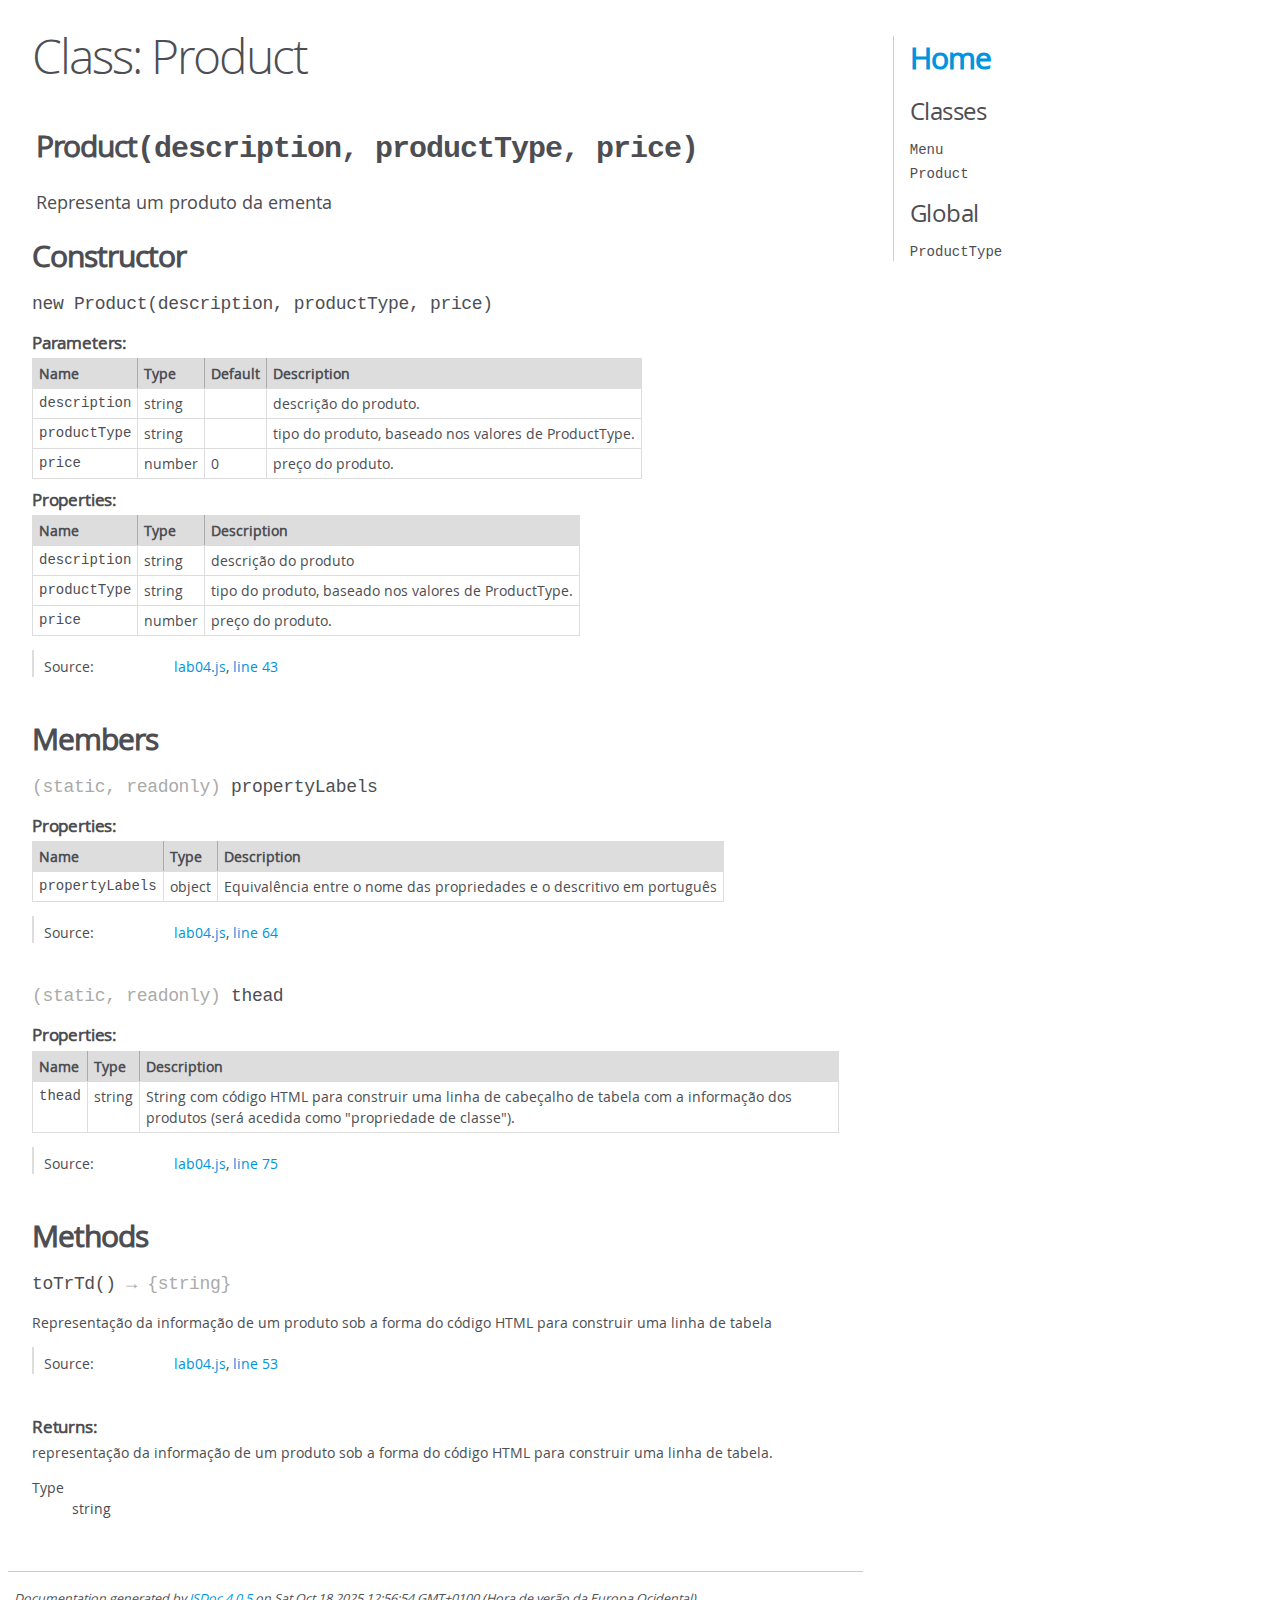
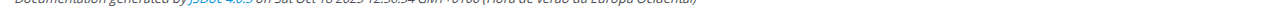
<file: Lab04/www/scripts/jsdoc/Product.html>
<!DOCTYPE html>
<html lang="en">
<head>
    <meta charset="utf-8">
    <title>JSDoc: Class: Product</title>

    <script src="scripts/prettify/prettify.js"> </script>
    <script src="scripts/prettify/lang-css.js"> </script>
    <!--[if lt IE 9]>
      <script src="//html5shiv.googlecode.com/svn/trunk/html5.js"></script>
    <![endif]-->
    <link type="text/css" rel="stylesheet" href="styles/prettify-tomorrow.css">
    <link type="text/css" rel="stylesheet" href="styles/jsdoc-default.css">
</head>

<body>

<div id="main">

    <h1 class="page-title">Class: Product</h1>

    




<section>

<header>
    
        <h2><span class="attribs"><span class="type-signature"></span></span>Product<span class="signature">(description, productType, price)</span><span class="type-signature"></span></h2>
        
            <div class="class-description">Representa um produto da ementa</div>
        
    
</header>

<article>
    <div class="container-overview">
    
        

    
    <h2>Constructor</h2>
    

    
    <h4 class="name" id="Product"><span class="type-signature"></span>new Product<span class="signature">(description, productType, price)</span><span class="type-signature"></span></h4>
    

    











    <h5>Parameters:</h5>
    

<table class="params">
    <thead>
    <tr>
        
        <th>Name</th>
        

        <th>Type</th>

        

        
        <th>Default</th>
        

        <th class="last">Description</th>
    </tr>
    </thead>

    <tbody>
    

        <tr>
            
                <td class="name"><code>description</code></td>
            

            <td class="type">
            
                
<span class="param-type">string</span>


            
            </td>

            

            
                <td class="default">
                
                </td>
            

            <td class="description last">descrição do produto.</td>
        </tr>

    

        <tr>
            
                <td class="name"><code>productType</code></td>
            

            <td class="type">
            
                
<span class="param-type">string</span>


            
            </td>

            

            
                <td class="default">
                
                </td>
            

            <td class="description last">tipo do produto, baseado nos valores de ProductType.</td>
        </tr>

    

        <tr>
            
                <td class="name"><code>price</code></td>
            

            <td class="type">
            
                
<span class="param-type">number</span>


            
            </td>

            

            
                <td class="default">
                
                    0
                
                </td>
            

            <td class="description last">preço do produto.</td>
        </tr>

    
    </tbody>
</table>






    <h5 class="subsection-title">Properties:</h5>

    

<table class="props">
    <thead>
    <tr>
        
        <th>Name</th>
        

        <th>Type</th>

        

        

        <th class="last">Description</th>
    </tr>
    </thead>

    <tbody>
    

        <tr>
            
                <td class="name"><code>description</code></td>
            

            <td class="type">
            
                
<span class="param-type">string</span>


            
            </td>

            

            

            <td class="description last">descrição do produto</td>
        </tr>

    

        <tr>
            
                <td class="name"><code>productType</code></td>
            

            <td class="type">
            
                
<span class="param-type">string</span>


            
            </td>

            

            

            <td class="description last">tipo do produto, baseado nos valores de ProductType.</td>
        </tr>

    

        <tr>
            
                <td class="name"><code>price</code></td>
            

            <td class="type">
            
                
<span class="param-type">number</span>


            
            </td>

            

            

            <td class="description last">preço do produto.</td>
        </tr>

    
    </tbody>
</table>




<dl class="details">

    

    

    

    

    

    

    

    

    

    

    

    

    
    <dt class="tag-source">Source:</dt>
    <dd class="tag-source"><ul class="dummy"><li>
        <a href="lab04.js.html">lab04.js</a>, <a href="lab04.js.html#line43">line 43</a>
    </li></ul></dd>
    

    

    

    
</dl>




















    
    </div>

    

    

    

    

    

    

    
        <h3 class="subsection-title">Members</h3>

        
            
<h4 class="name" id=".propertyLabels"><span class="type-signature">(static, readonly) </span>propertyLabels<span class="type-signature"></span></h4>










    <h5 class="subsection-title">Properties:</h5>

    

<table class="props">
    <thead>
    <tr>
        
        <th>Name</th>
        

        <th>Type</th>

        

        

        <th class="last">Description</th>
    </tr>
    </thead>

    <tbody>
    

        <tr>
            
                <td class="name"><code>propertyLabels</code></td>
            

            <td class="type">
            
                
<span class="param-type">object</span>


            
            </td>

            

            

            <td class="description last">Equivalência entre o nome das propriedades e o descritivo em português</td>
        </tr>

    
    </tbody>
</table>




<dl class="details">

    

    

    

    

    

    

    

    

    

    

    

    

    
    <dt class="tag-source">Source:</dt>
    <dd class="tag-source"><ul class="dummy"><li>
        <a href="lab04.js.html">lab04.js</a>, <a href="lab04.js.html#line64">line 64</a>
    </li></ul></dd>
    

    

    

    
</dl>






        
            
<h4 class="name" id=".thead"><span class="type-signature">(static, readonly) </span>thead<span class="type-signature"></span></h4>










    <h5 class="subsection-title">Properties:</h5>

    

<table class="props">
    <thead>
    <tr>
        
        <th>Name</th>
        

        <th>Type</th>

        

        

        <th class="last">Description</th>
    </tr>
    </thead>

    <tbody>
    

        <tr>
            
                <td class="name"><code>thead</code></td>
            

            <td class="type">
            
                
<span class="param-type">string</span>


            
            </td>

            

            

            <td class="description last">String com código HTML para construir uma linha de cabeçalho de tabela com a informação dos produtos (será acedida como "propriedade de classe").</td>
        </tr>

    
    </tbody>
</table>




<dl class="details">

    

    

    

    

    

    

    

    

    

    

    

    

    
    <dt class="tag-source">Source:</dt>
    <dd class="tag-source"><ul class="dummy"><li>
        <a href="lab04.js.html">lab04.js</a>, <a href="lab04.js.html#line75">line 75</a>
    </li></ul></dd>
    

    

    

    
</dl>






        
    

    
        <h3 class="subsection-title">Methods</h3>

        
            

    

    
    <h4 class="name" id="toTrTd"><span class="type-signature"></span>toTrTd<span class="signature">()</span><span class="type-signature"> &rarr; {string}</span></h4>
    

    



<div class="description">
    Representação da informação de um produto sob a forma do código HTML para construir uma linha de tabela
</div>













<dl class="details">

    

    

    

    

    

    

    

    

    

    

    

    

    
    <dt class="tag-source">Source:</dt>
    <dd class="tag-source"><ul class="dummy"><li>
        <a href="lab04.js.html">lab04.js</a>, <a href="lab04.js.html#line53">line 53</a>
    </li></ul></dd>
    

    

    

    
</dl>















<h5>Returns:</h5>

        
<div class="param-desc">
    representação da informação de um produto sob a forma do código HTML para construir uma linha de tabela.
</div>



<dl>
    <dt>
        Type
    </dt>
    <dd>
        
<span class="param-type">string</span>


    </dd>
</dl>

    





        
    

    

    
</article>

</section>




</div>

<nav>
    <h2><a href="index.html">Home</a></h2><h3>Classes</h3><ul><li><a href="Menu.html">Menu</a></li><li><a href="Product.html">Product</a></li></ul><h3>Global</h3><ul><li><a href="global.html#ProductType">ProductType</a></li></ul>
</nav>

<br class="clear">

<footer>
    Documentation generated by <a href="https://github.com/jsdoc/jsdoc">JSDoc 4.0.5</a> on Sat Oct 18 2025 12:56:54 GMT+0100 (Hora de verão da Europa Ocidental)
</footer>

<script> prettyPrint(); </script>
<script src="scripts/linenumber.js"> </script>
</body>
</html>
</file>
<file: Lab04/www/styles/styles.css>
:root {
    --root-primary-color: #003;
    --root-background-color: #eee;
    --root-space: 1rem;
    --root-half-space: calc(var(--root-space) / 2);
    --root-double-space: calc(var(--root-space) * 2);
    --root-border-width: 1px;
    --root-border-style: solid;
    --root-border-radius: var(--root-half-space);
}

body {
    margin: var(--root-space);
    color: var(--root-primary-color);
    background-color: var(--root-background-color);
    font-family: Verdana, Helvetica, sans-serif;
}

h1 {
    margin: 0;
}

table {
    border: var(--root-border-width) var(--root-border-style) var(--root-primary-color);
    border-collapse: collapse;
}

td,
th {
    padding: var(--root-half-space);
    border: var(--root-border-width) var(--root-border-style) var(--root-primary-color);
}

th {
    background-color: var(--root-primary-color);
}

.link {
    display: inline-block;
    padding: var(--root-half-space);
    margin: var(--root-space) var(--root-space) var(--root-space) 0;
    color: var(--root-background-color);
    background-color: var(--root-primary-color);
    border-radius: var(--root-border-radius);
    cursor: pointer;
    text-align: center;
    text-decoration: none;
    font-weight: bold;
}

th .link {
    padding: 0;
    margin: 0;
}

.description {
    font-weight: bold;
}

.productType {
    text-align: center;
}

.price::after {
    content: " €";
}
</file>
<file: Lab04/www/scripts/jsdoc/styles/prettify-tomorrow.css>
/* Tomorrow Theme */
/* Original theme - https://github.com/chriskempson/tomorrow-theme */
/* Pretty printing styles. Used with prettify.js. */
/* SPAN elements with the classes below are added by prettyprint. */
/* plain text */
.pln {
  color: #4d4d4c; }

@media screen {
  /* string content */
  .str {
    color: #718c00; }

  /* a keyword */
  .kwd {
    color: #8959a8; }

  /* a comment */
  .com {
    color: #8e908c; }

  /* a type name */
  .typ {
    color: #4271ae; }

  /* a literal value */
  .lit {
    color: #f5871f; }

  /* punctuation */
  .pun {
    color: #4d4d4c; }

  /* lisp open bracket */
  .opn {
    color: #4d4d4c; }

  /* lisp close bracket */
  .clo {
    color: #4d4d4c; }

  /* a markup tag name */
  .tag {
    color: #c82829; }

  /* a markup attribute name */
  .atn {
    color: #f5871f; }

  /* a markup attribute value */
  .atv {
    color: #3e999f; }

  /* a declaration */
  .dec {
    color: #f5871f; }

  /* a variable name */
  .var {
    color: #c82829; }

  /* a function name */
  .fun {
    color: #4271ae; } }
/* Use higher contrast and text-weight for printable form. */
@media print, projection {
  .str {
    color: #060; }

  .kwd {
    color: #006;
    font-weight: bold; }

  .com {
    color: #600;
    font-style: italic; }

  .typ {
    color: #404;
    font-weight: bold; }

  .lit {
    color: #044; }

  .pun, .opn, .clo {
    color: #440; }

  .tag {
    color: #006;
    font-weight: bold; }

  .atn {
    color: #404; }

  .atv {
    color: #060; } }
/* Style */
/*
pre.prettyprint {
  background: white;
  font-family: Consolas, Monaco, 'Andale Mono', monospace;
  font-size: 12px;
  line-height: 1.5;
  border: 1px solid #ccc;
  padding: 10px; }
*/

/* Specify class=linenums on a pre to get line numbering */
ol.linenums {
  margin-top: 0;
  margin-bottom: 0; }

/* IE indents via margin-left */
li.L0,
li.L1,
li.L2,
li.L3,
li.L4,
li.L5,
li.L6,
li.L7,
li.L8,
li.L9 {
  /* */ }

/* Alternate shading for lines */
li.L1,
li.L3,
li.L5,
li.L7,
li.L9 {
  /* */ }
</file>
<file: Lab04/www/scripts/jsdoc/styles/jsdoc-default.css>
@font-face {
    font-family: 'Open Sans';
    font-weight: normal;
    font-style: normal;
    src: url('../fonts/OpenSans-Regular-webfont.eot');
    src:
        local('Open Sans'),
        local('OpenSans'),
        url('../fonts/OpenSans-Regular-webfont.eot?#iefix') format('embedded-opentype'),
        url('../fonts/OpenSans-Regular-webfont.woff') format('woff'),
        url('../fonts/OpenSans-Regular-webfont.svg#open_sansregular') format('svg');
}

@font-face {
    font-family: 'Open Sans Light';
    font-weight: normal;
    font-style: normal;
    src: url('../fonts/OpenSans-Light-webfont.eot');
    src:
        local('Open Sans Light'),
        local('OpenSans Light'),
        url('../fonts/OpenSans-Light-webfont.eot?#iefix') format('embedded-opentype'),
        url('../fonts/OpenSans-Light-webfont.woff') format('woff'),
        url('../fonts/OpenSans-Light-webfont.svg#open_sanslight') format('svg');
}

html
{
    overflow: auto;
    background-color: #fff;
    font-size: 14px;
}

body
{
    font-family: 'Open Sans', sans-serif;
    line-height: 1.5;
    color: #4d4e53;
    background-color: white;
}

a, a:visited, a:active {
    color: #0095dd;
    text-decoration: none;
}

a:hover {
    text-decoration: underline;
}

header
{
    display: block;
    padding: 0px 4px;
}

tt, code, kbd, samp {
    font-family: Consolas, Monaco, 'Andale Mono', monospace;
}

.class-description {
    font-size: 130%;
    line-height: 140%;
    margin-bottom: 1em;
    margin-top: 1em;
}

.class-description:empty {
    margin: 0;
}

#main {
    float: left;
    width: 70%;
}

article dl {
    margin-bottom: 40px;
}

article img {
  max-width: 100%;
}

section
{
    display: block;
    background-color: #fff;
    padding: 12px 24px;
    border-bottom: 1px solid #ccc;
    margin-right: 30px;
}

.variation {
    display: none;
}

.signature-attributes {
    font-size: 60%;
    color: #aaa;
    font-style: italic;
    font-weight: lighter;
}

nav
{
    display: block;
    float: right;
    margin-top: 28px;
    width: 30%;
    box-sizing: border-box;
    border-left: 1px solid #ccc;
    padding-left: 16px;
}

nav ul {
    font-family: 'Lucida Grande', 'Lucida Sans Unicode', arial, sans-serif;
    font-size: 100%;
    line-height: 17px;
    padding: 0;
    margin: 0;
    list-style-type: none;
}

nav ul a, nav ul a:visited, nav ul a:active {
    font-family: Consolas, Monaco, 'Andale Mono', monospace;
    line-height: 18px;
    color: #4D4E53;
}

nav h3 {
    margin-top: 12px;
}

nav li {
    margin-top: 6px;
}

footer {
    display: block;
    padding: 6px;
    margin-top: 12px;
    font-style: italic;
    font-size: 90%;
}

h1, h2, h3, h4 {
    font-weight: 200;
    margin: 0;
}

h1
{
    font-family: 'Open Sans Light', sans-serif;
    font-size: 48px;
    letter-spacing: -2px;
    margin: 12px 24px 20px;
}

h2, h3.subsection-title
{
    font-size: 30px;
    font-weight: 700;
    letter-spacing: -1px;
    margin-bottom: 12px;
}

h3
{
    font-size: 24px;
    letter-spacing: -0.5px;
    margin-bottom: 12px;
}

h4
{
    font-size: 18px;
    letter-spacing: -0.33px;
    margin-bottom: 12px;
    color: #4d4e53;
}

h5, .container-overview .subsection-title
{
    font-size: 120%;
    font-weight: bold;
    letter-spacing: -0.01em;
    margin: 8px 0 3px 0;
}

h6
{
    font-size: 100%;
    letter-spacing: -0.01em;
    margin: 6px 0 3px 0;
    font-style: italic;
}

table
{
    border-spacing: 0;
    border: 0;
    border-collapse: collapse;
}

td, th
{
    border: 1px solid #ddd;
    margin: 0px;
    text-align: left;
    vertical-align: top;
    padding: 4px 6px;
    display: table-cell;
}

thead tr
{
    background-color: #ddd;
    font-weight: bold;
}

th { border-right: 1px solid #aaa; }
tr > th:last-child { border-right: 1px solid #ddd; }

.ancestors, .attribs { color: #999; }
.ancestors a, .attribs a
{
    color: #999 !important;
    text-decoration: none;
}

.clear
{
    clear: both;
}

.important
{
    font-weight: bold;
    color: #950B02;
}

.yes-def {
    text-indent: -1000px;
}

.type-signature {
    color: #aaa;
}

.name, .signature {
    font-family: Consolas, Monaco, 'Andale Mono', monospace;
}

.details { margin-top: 14px; border-left: 2px solid #DDD; }
.details dt { width: 120px; float: left; padding-left: 10px;  padding-top: 6px; }
.details dd { margin-left: 70px; }
.details ul { margin: 0; }
.details ul { list-style-type: none; }
.details li { margin-left: 30px; padding-top: 6px; }
.details pre.prettyprint { margin: 0 }
.details .object-value { padding-top: 0; }

.description {
    margin-bottom: 1em;
    margin-top: 1em;
}

.code-caption
{
    font-style: italic;
    font-size: 107%;
    margin: 0;
}

.source
{
    border: 1px solid #ddd;
    width: 80%;
    overflow: auto;
}

.prettyprint.source {
    width: inherit;
}

.source code
{
    font-size: 100%;
    line-height: 18px;
    display: block;
    padding: 4px 12px;
    margin: 0;
    background-color: #fff;
    color: #4D4E53;
}

.prettyprint code span.line
{
  display: inline-block;
}

.prettyprint.linenums
{
  padding-left: 70px;
  -webkit-user-select: none;
  -moz-user-select: none;
  -ms-user-select: none;
  user-select: none;
}

.prettyprint.linenums ol
{
  padding-left: 0;
}

.prettyprint.linenums li
{
  border-left: 3px #ddd solid;
}

.prettyprint.linenums li.selected,
.prettyprint.linenums li.selected *
{
  background-color: lightyellow;
}

.prettyprint.linenums li *
{
  -webkit-user-select: text;
  -moz-user-select: text;
  -ms-user-select: text;
  user-select: text;
}

.params .name, .props .name, .name code {
    color: #4D4E53;
    font-family: Consolas, Monaco, 'Andale Mono', monospace;
    font-size: 100%;
}

.params td.description > p:first-child,
.props td.description > p:first-child
{
    margin-top: 0;
    padding-top: 0;
}

.params td.description > p:last-child,
.props td.description > p:last-child
{
    margin-bottom: 0;
    padding-bottom: 0;
}

.disabled {
    color: #454545;
}
</file>
